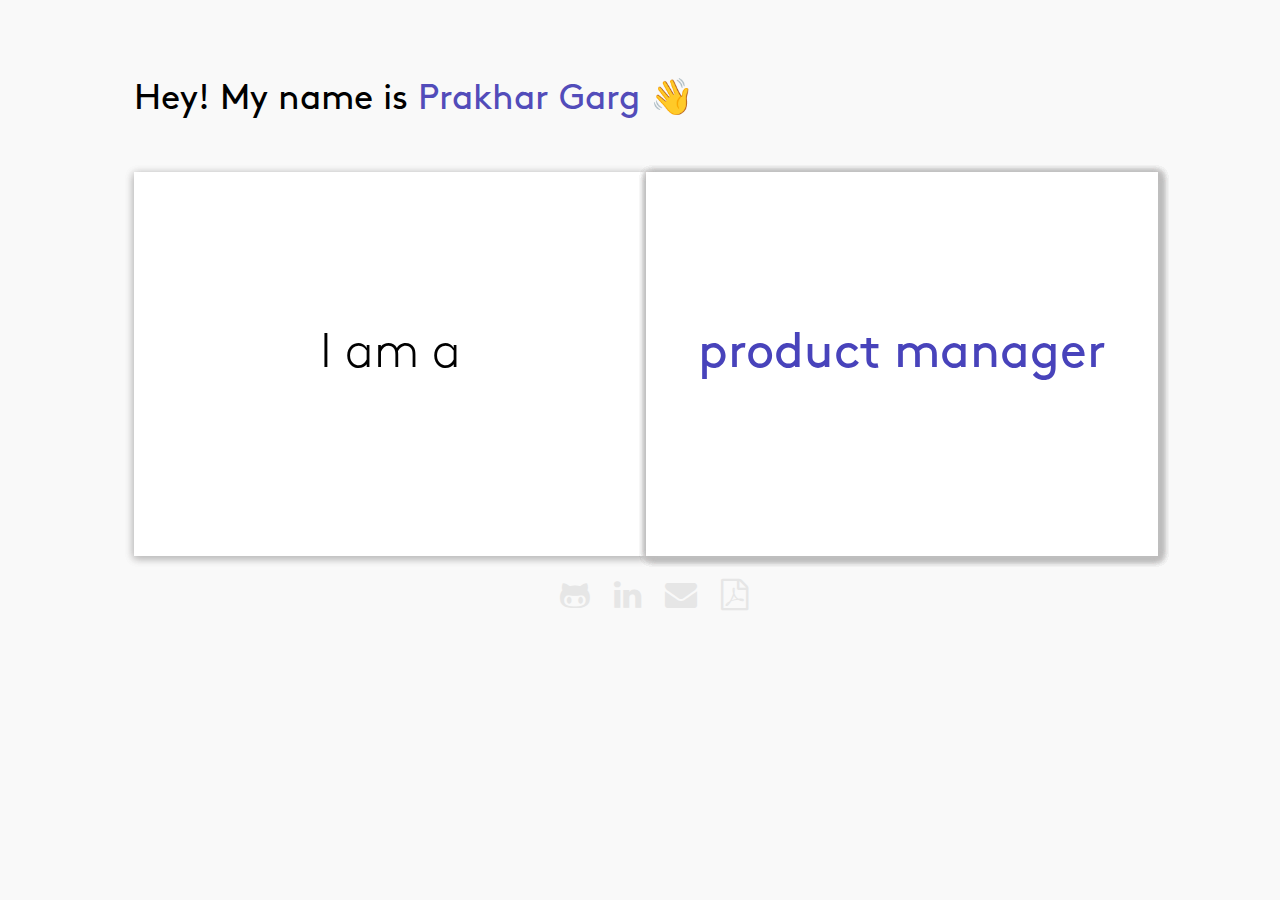
<file: index.html>
<!DOCTYPE html>
<html lang="en">

<head>
    <!-- Global site tag (gtag.js) - Google Analytics -->
    <script async src="https://www.googletagmanager.com/gtag/js?id=UA-129050726-1"></script>
    <script>
        window.dataLayer = window.dataLayer || [];
        function gtag() { dataLayer.push(arguments); }
        gtag('js', new Date());
        gtag('config', 'UA-129050726-1');
    </script>
    <meta charset="UTF-8">
    <meta http-equiv="X-UA-Compatible" content="IE=edge">
    <meta name="viewport" content="width=device-width, initial-scale=1">
    <meta name="description" content="Hello! My name is Prakhar">
    <meta name="keywords" content="Prakhar, Garg, Developer, Data Engineer, Seattle">
    <meta name="author" content="Prakhar Garg">
    <title>Prakhar Garg</title>
    <link rel="icon" href="https://cdn3.iconfinder.com/data/icons/social-media-2-3/256/Emoticon-512.png" />

    <link rel="stylesheet" type="text/css" href="mystyle.css">
    <link rel="stylesheet" href="https://maxcdn.bootstrapcdn.com/font-awesome/4.4.0/css/font-awesome.min.css">
    <script src="https://code.jquery.com/jquery-3.3.1.min.js"></script>
    <script src="assets/js/myScript.js"></script>
</head>

<body scroll="no">
    <div class='page'>
        <div class='Title'>
            Hey! My name is <div class="name">Prakhar Garg </div>👋
        </div>
        <div class="Notecard hide">
            <div class="Text">
                I want to be
            </div>
        </div>
        <div class="Notecard">
            <div class="Text">
                I am a
            </div>
        </div>
        <div class="Notecard2">
            <div class="Text2">
                a better person
            </div>
        </div>
        <div class="Notecard2">
            <div class="Text2">
                a better cook
            </div>
        </div>
        <div class="Notecard2">
            <div class="Text2">
                a better rock climber
            </div>
        </div>
        <div class="Notecard2">
            <div class="Text2 long">
                better at supporting others and promoting growth
            </div>
        </div>
        <div class="Notecard2">
            <div class="Text2 long">
                better at solving complex problems through data driven solutions
            </div>
        </div>
        <div class="Notecard2">
            <div class="Text2">
                environmentalist
            </div>
        </div>
        <div class="Notecard2">
            <div class="Text2">
                prototyper
            </div>
        </div>
        <div class="Notecard2">
            <div class="Text2">
                product manager
            </div>
        </div>
        <ul>
            <li><a href="https://github.com/PrakharGarg" target="_blank"><i class="fa fa-2x fa-github-alt"></i></a></li>
            <li><a href="https://www.linkedin.com/in/prakhar-garg-62ab028a" target="_blank"><i
                        class="fa fa-2x fa-linkedin"></i></a></li>
            <li><a href="mailto:prakharg105@gmail.com" target="_blank"><i class="fa fa-2x fa-envelope"></i></a></li>
            <li><a href="resume.pdf" target="_blank"><i class="fa fa-2x fa-file-pdf-o"></i></a></li>
            <!-- <li><a href="checklist.html" target="_blank"><i class="fa fa-2x fa-check"></i></a></li> -->
        </ul>
    </div>
</body>

</html>
</file>
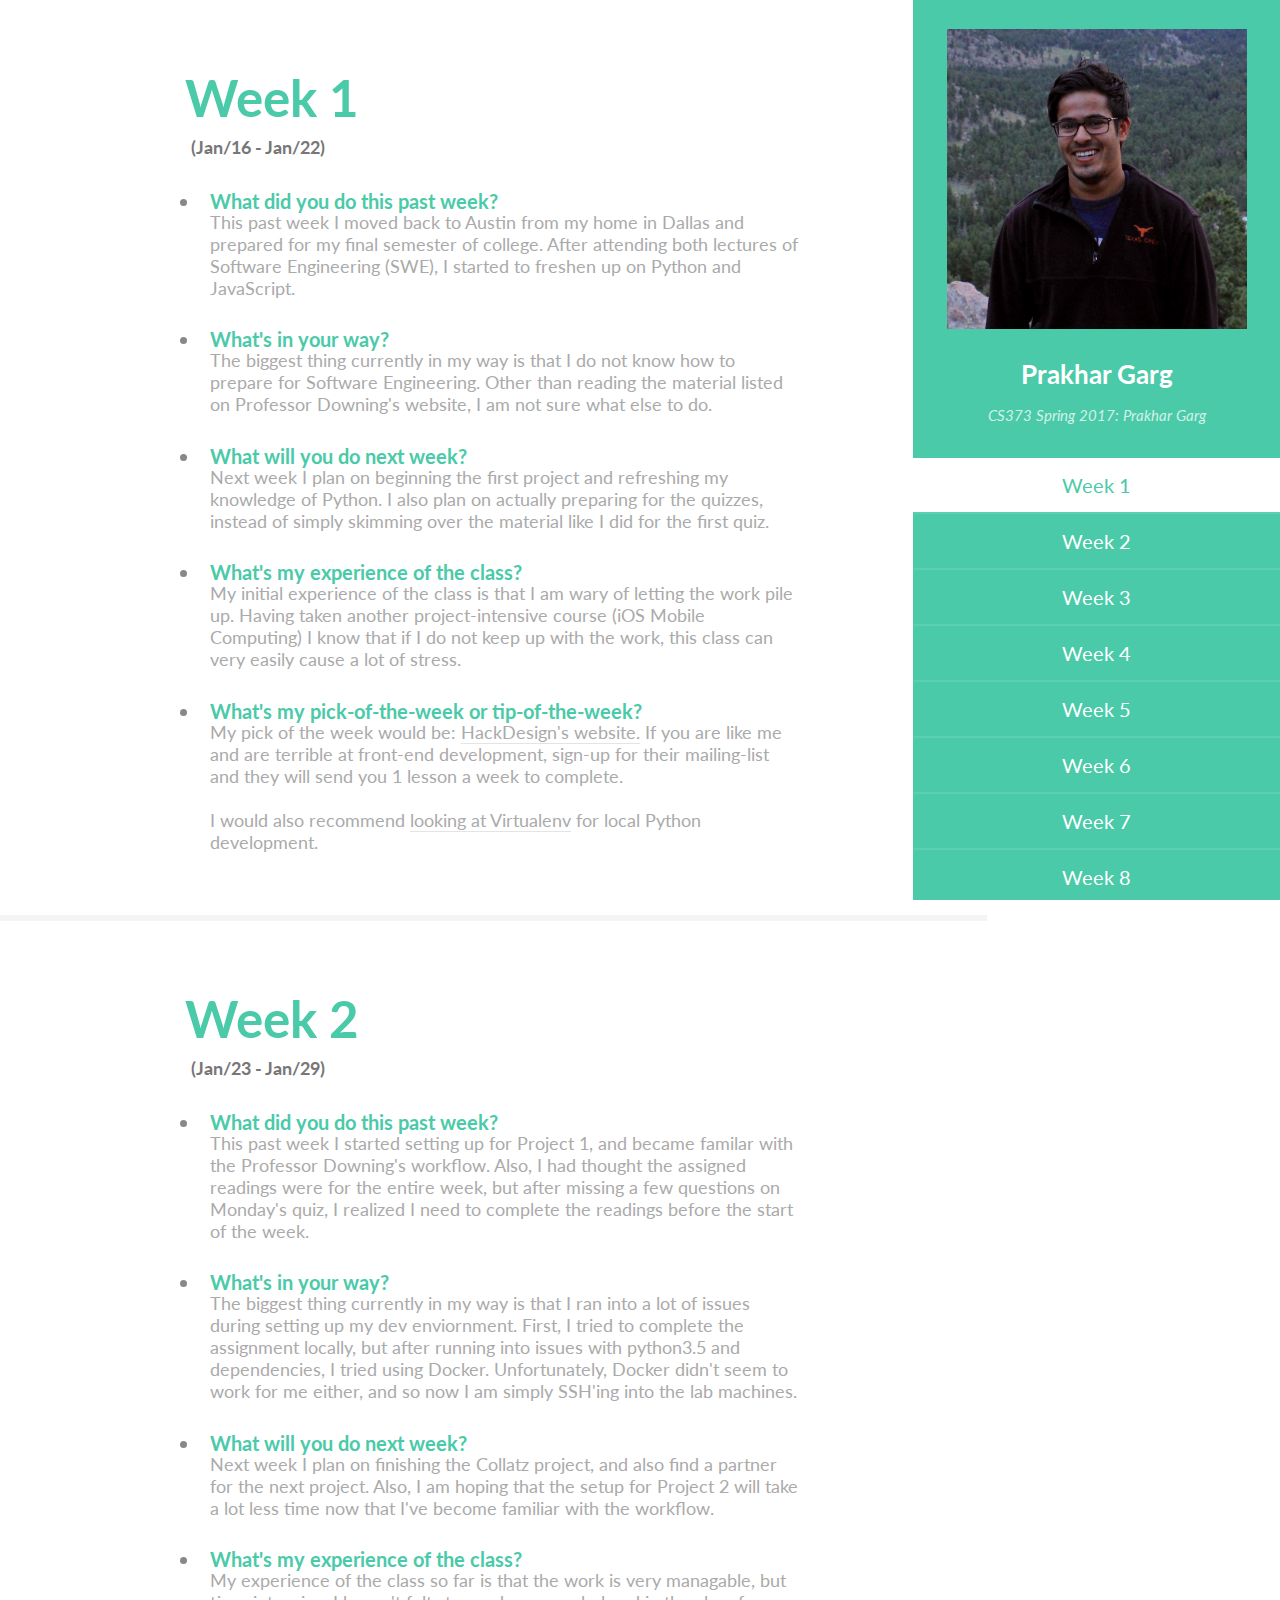
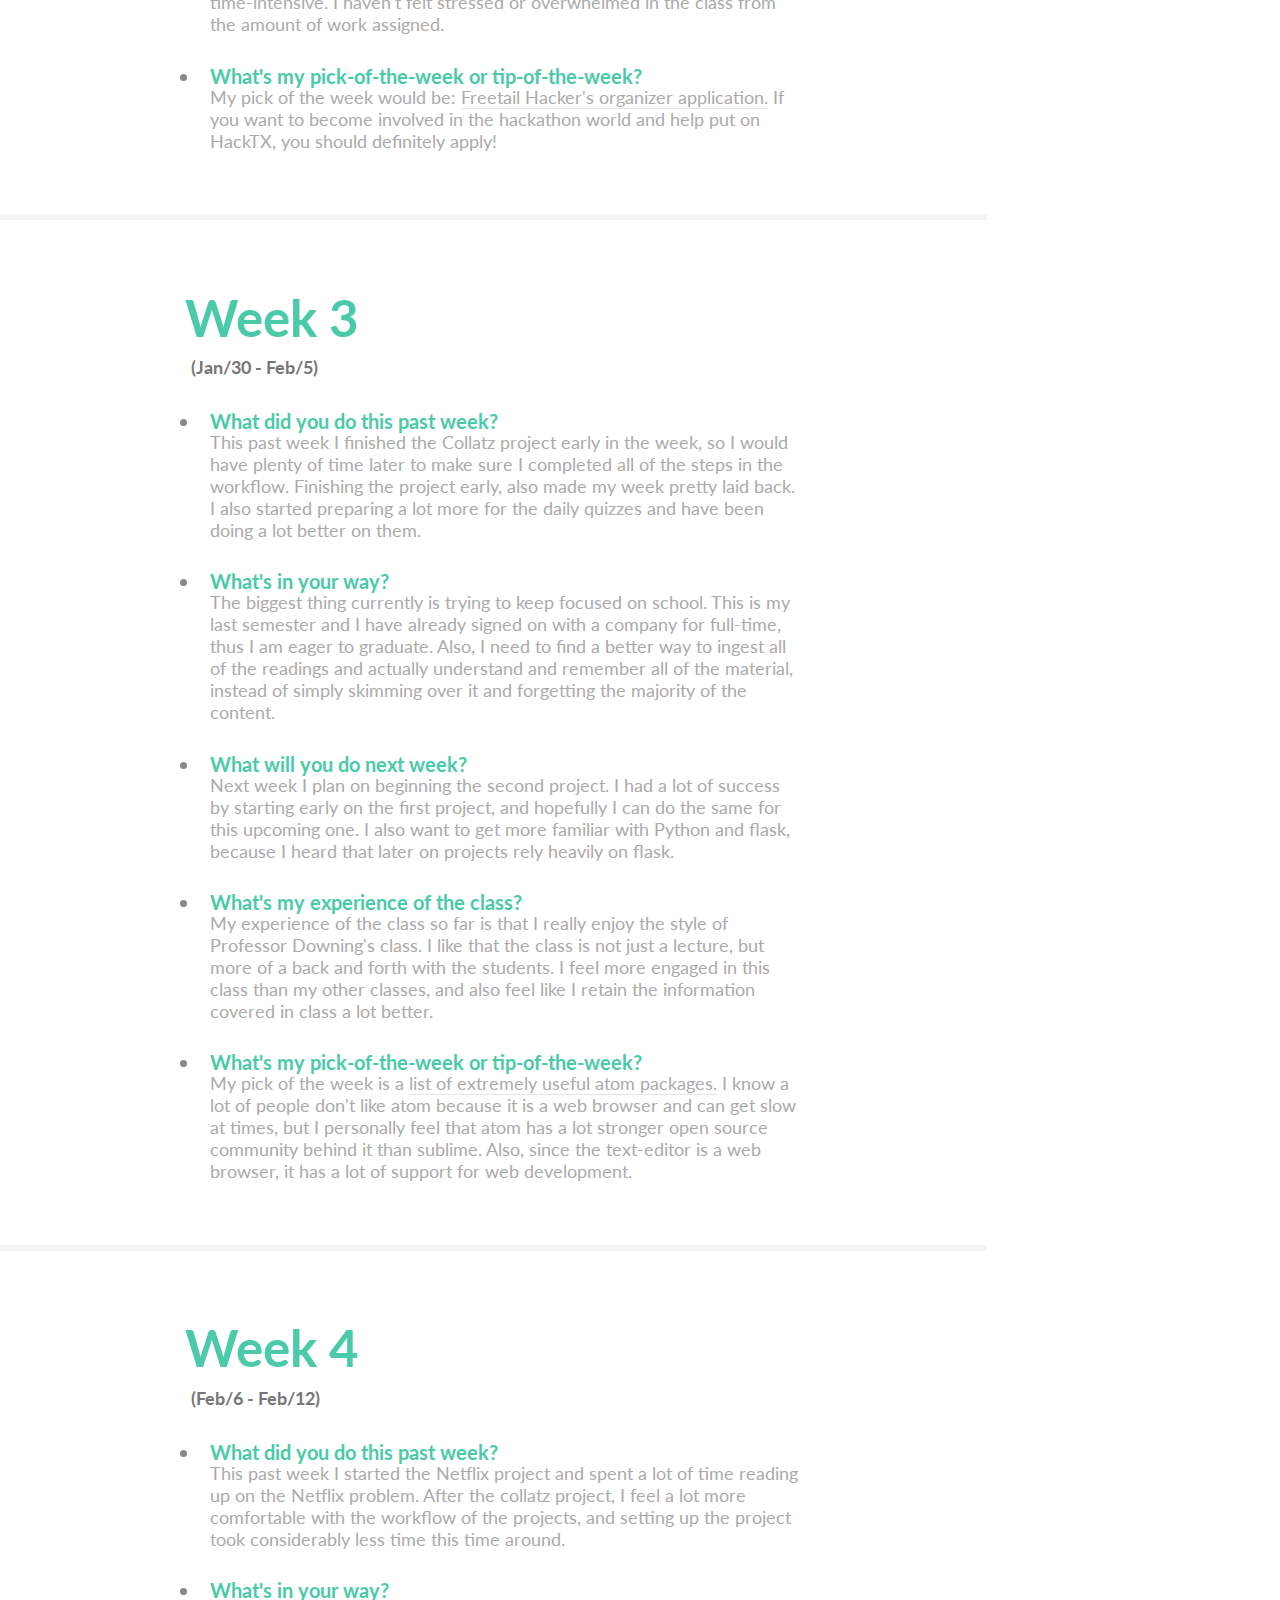
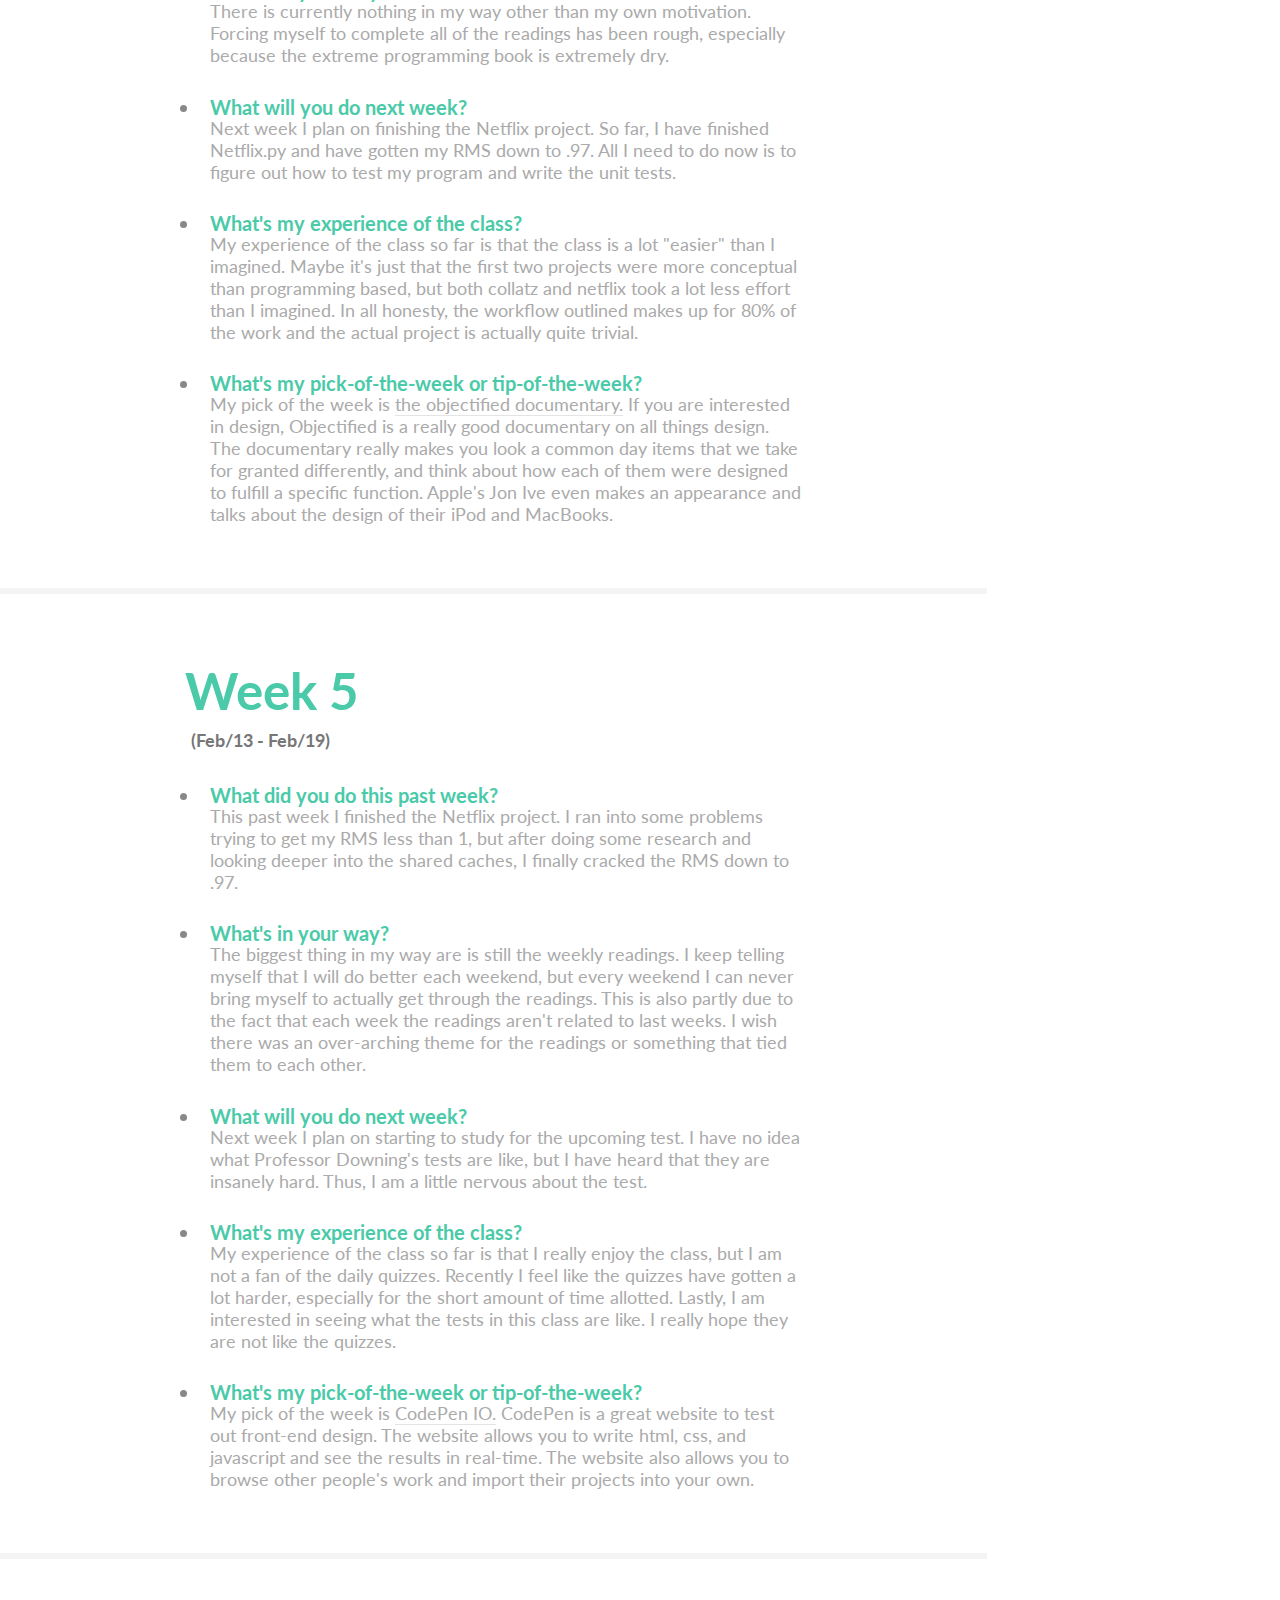
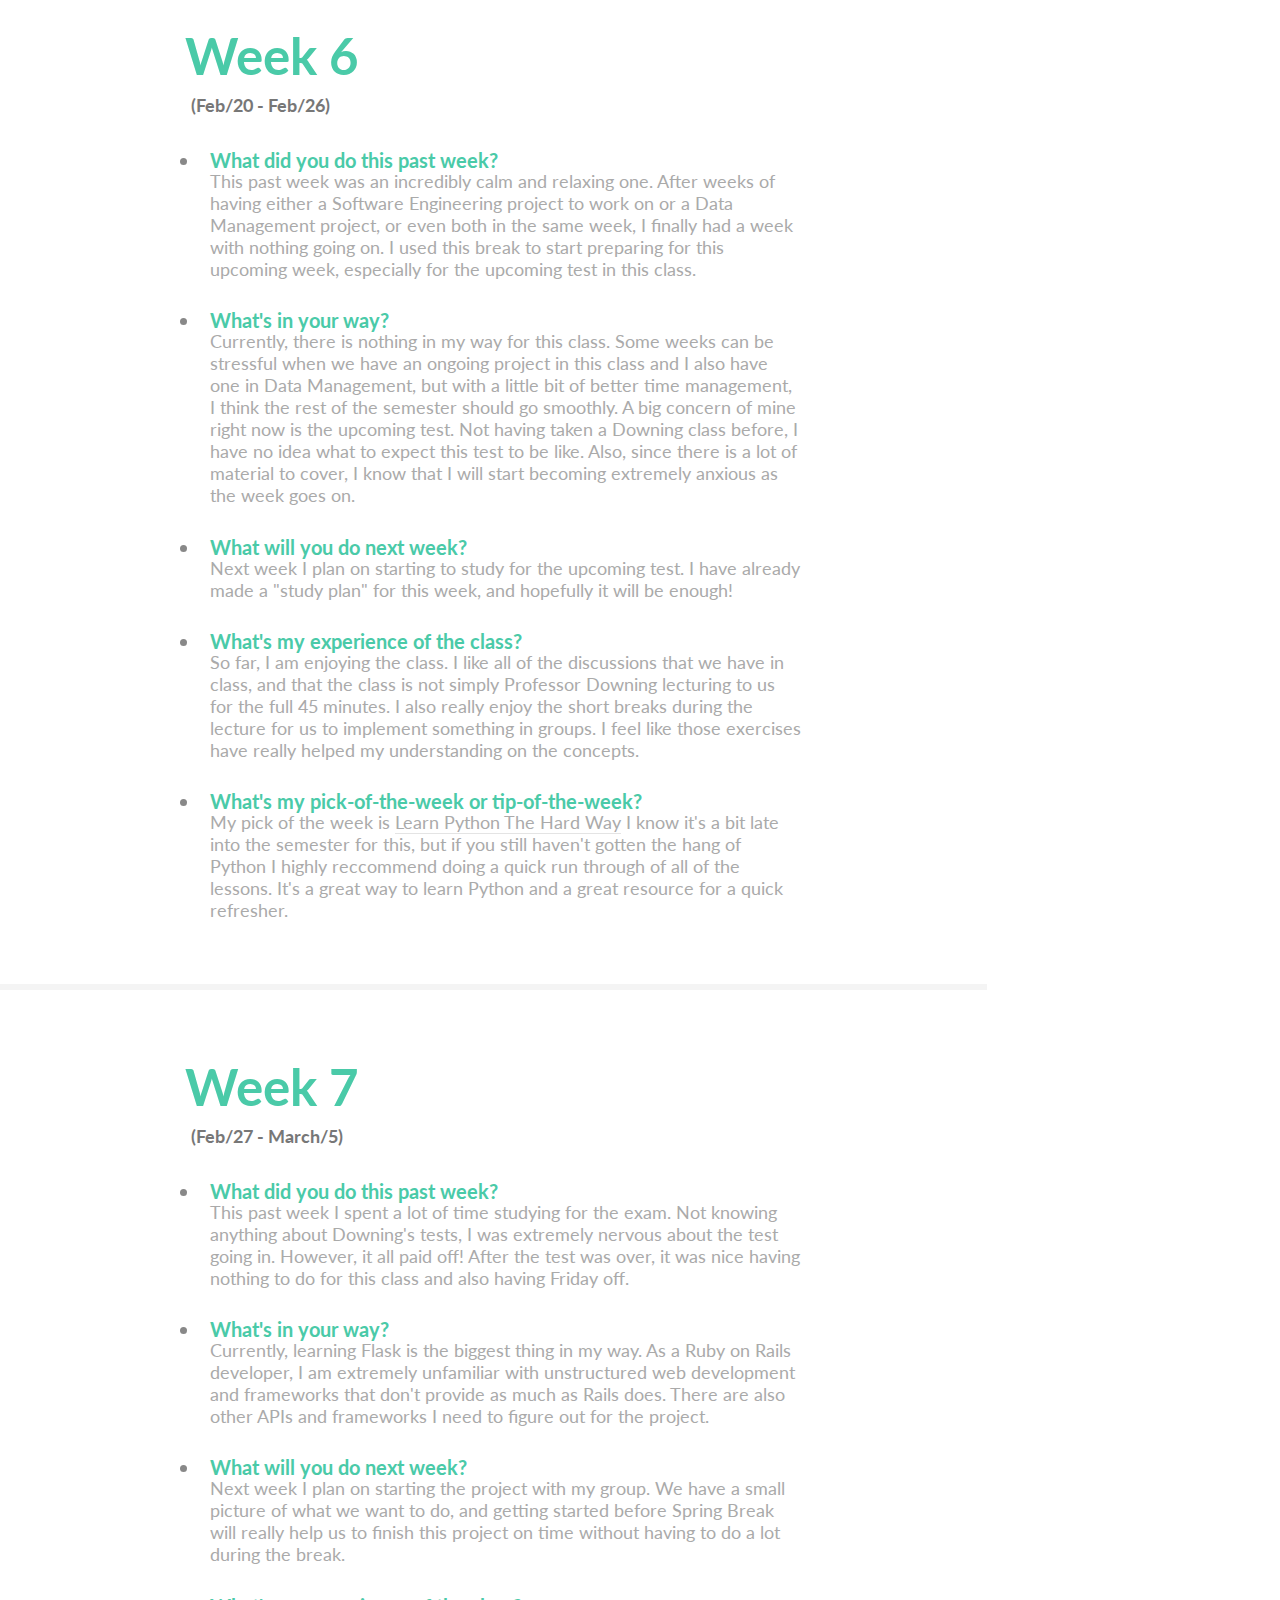
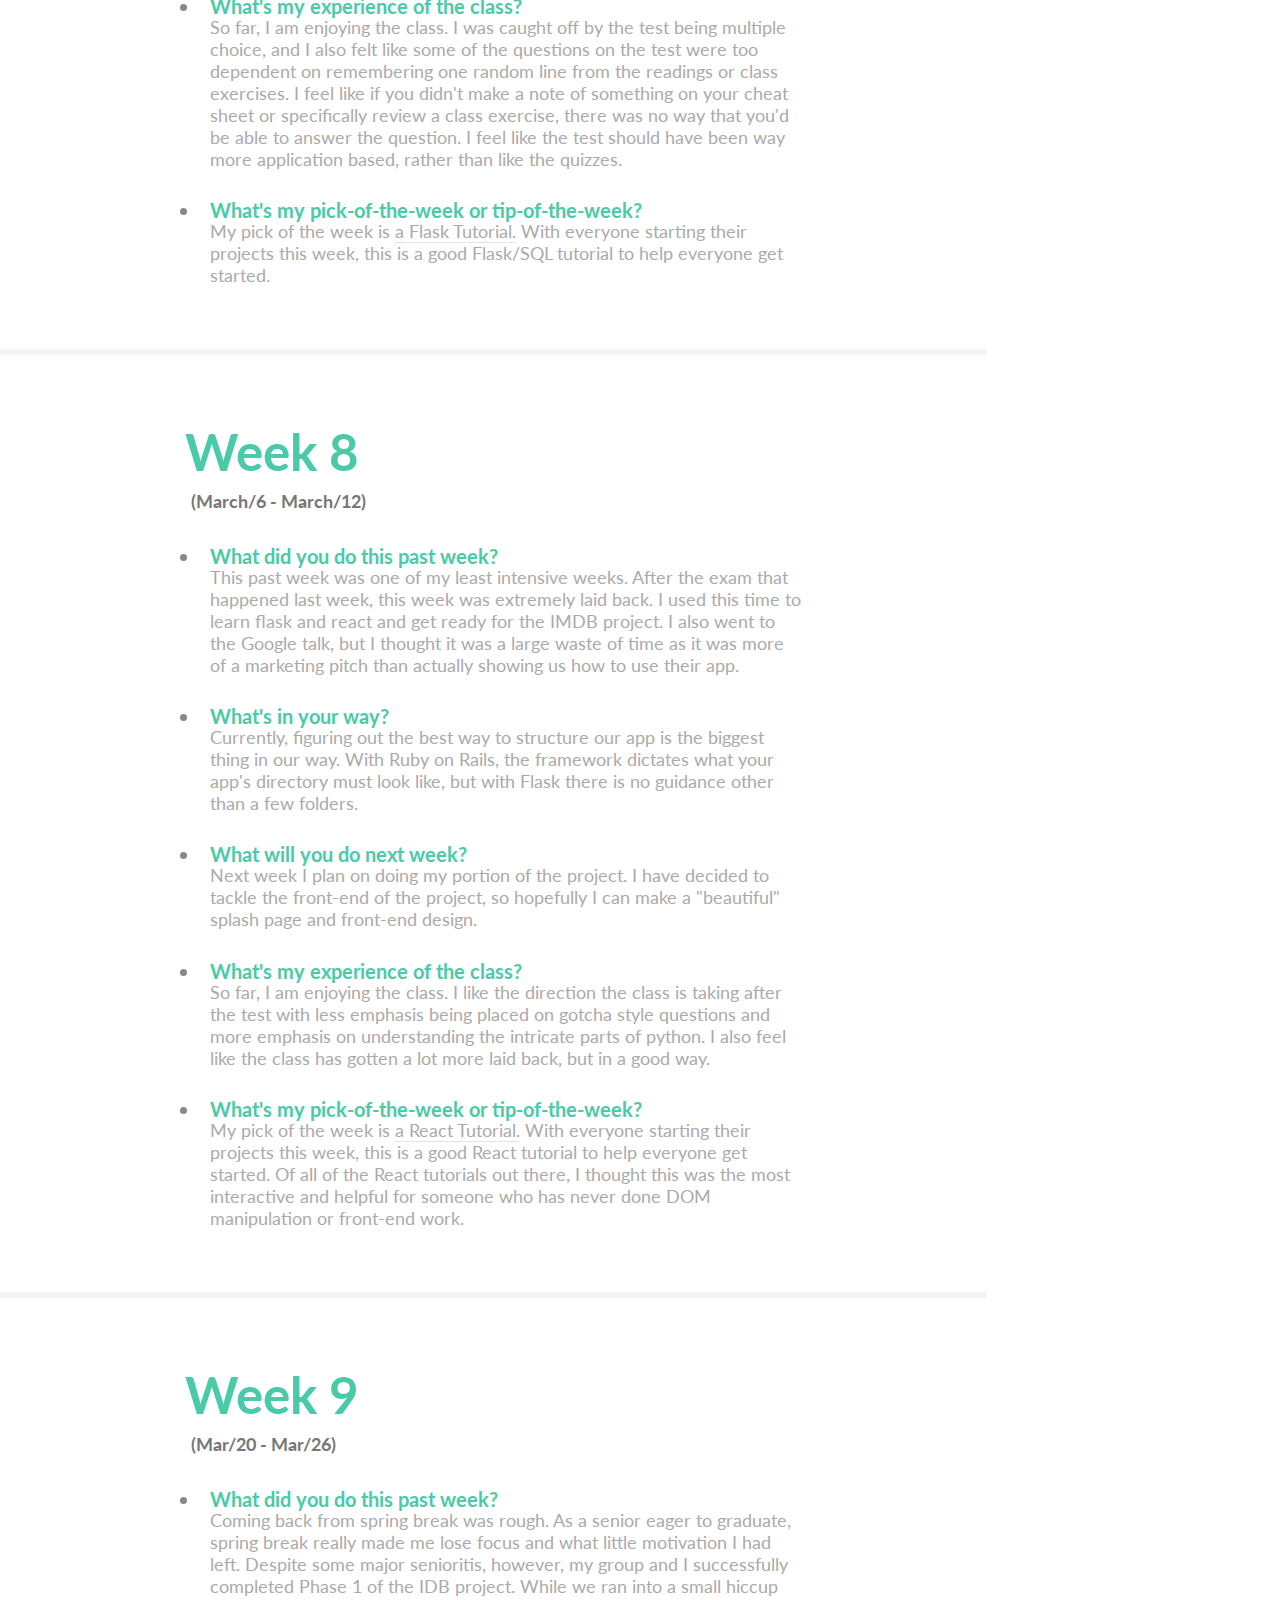
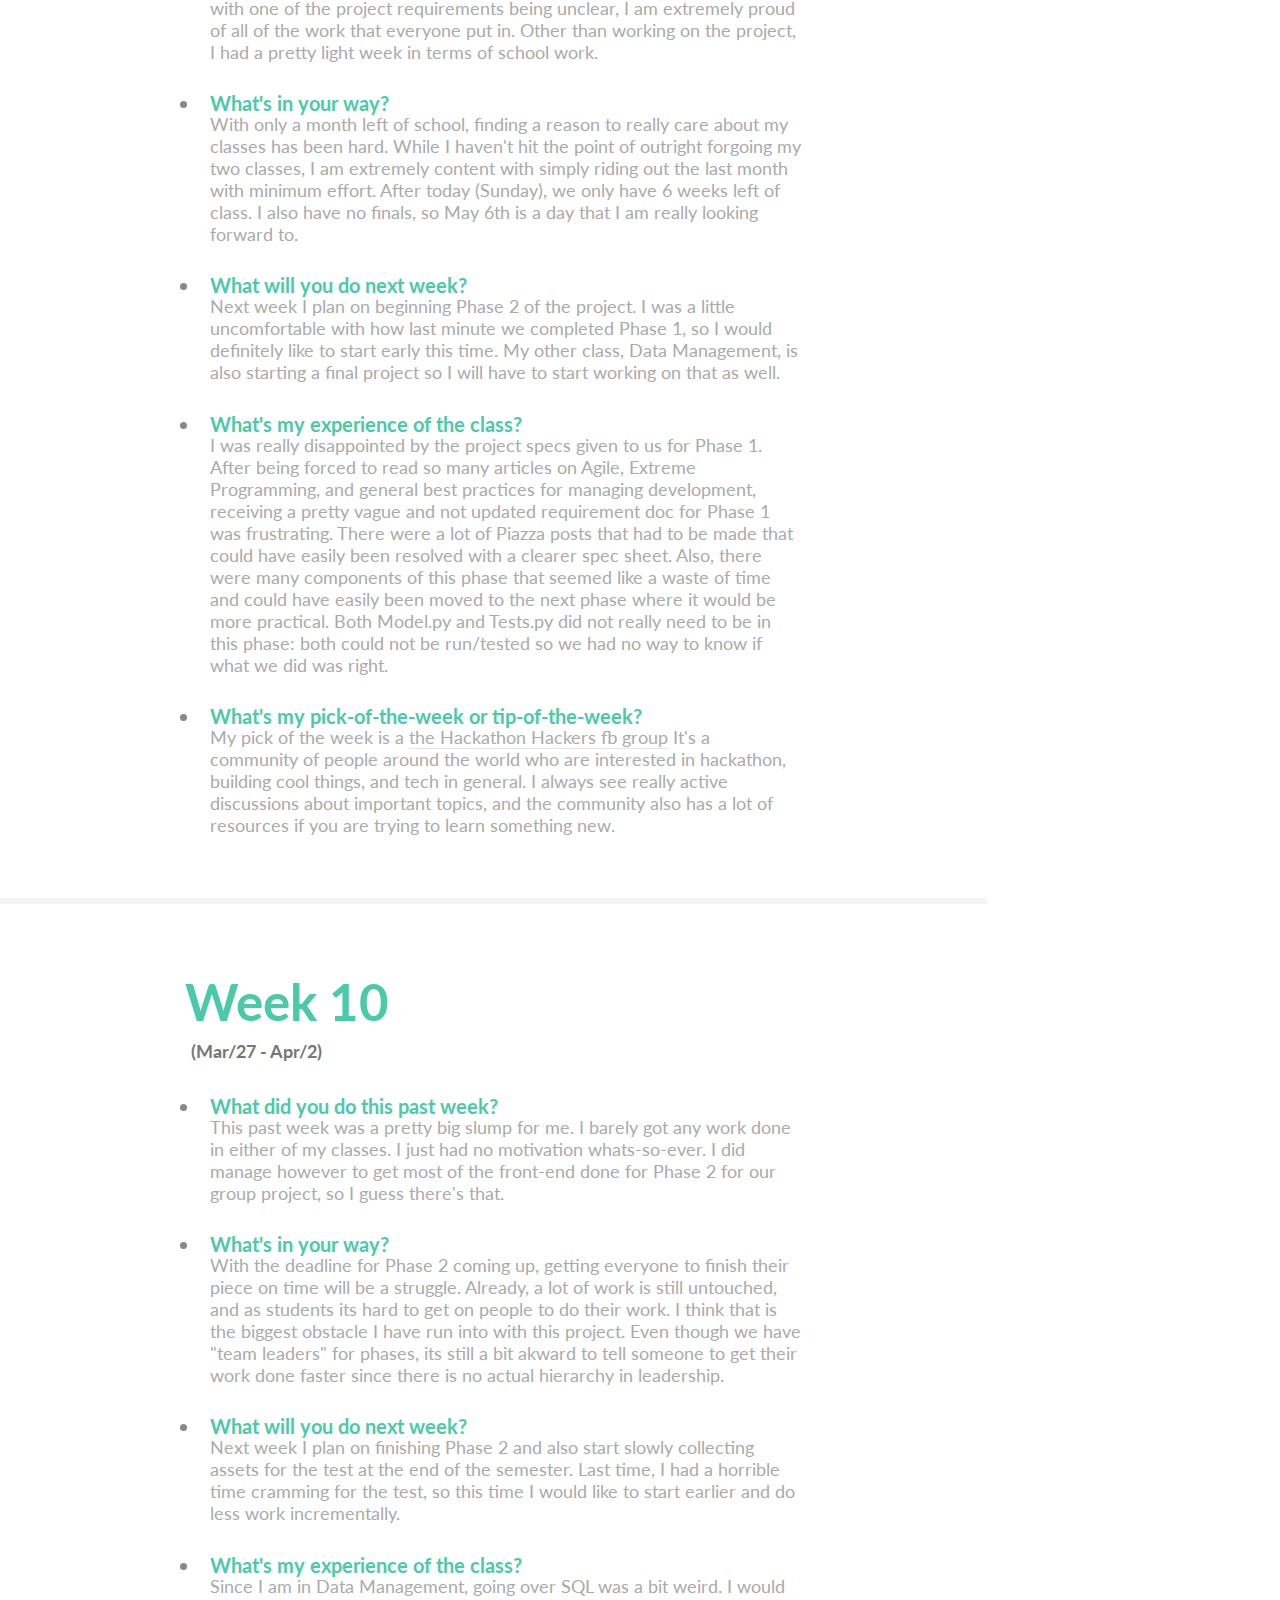
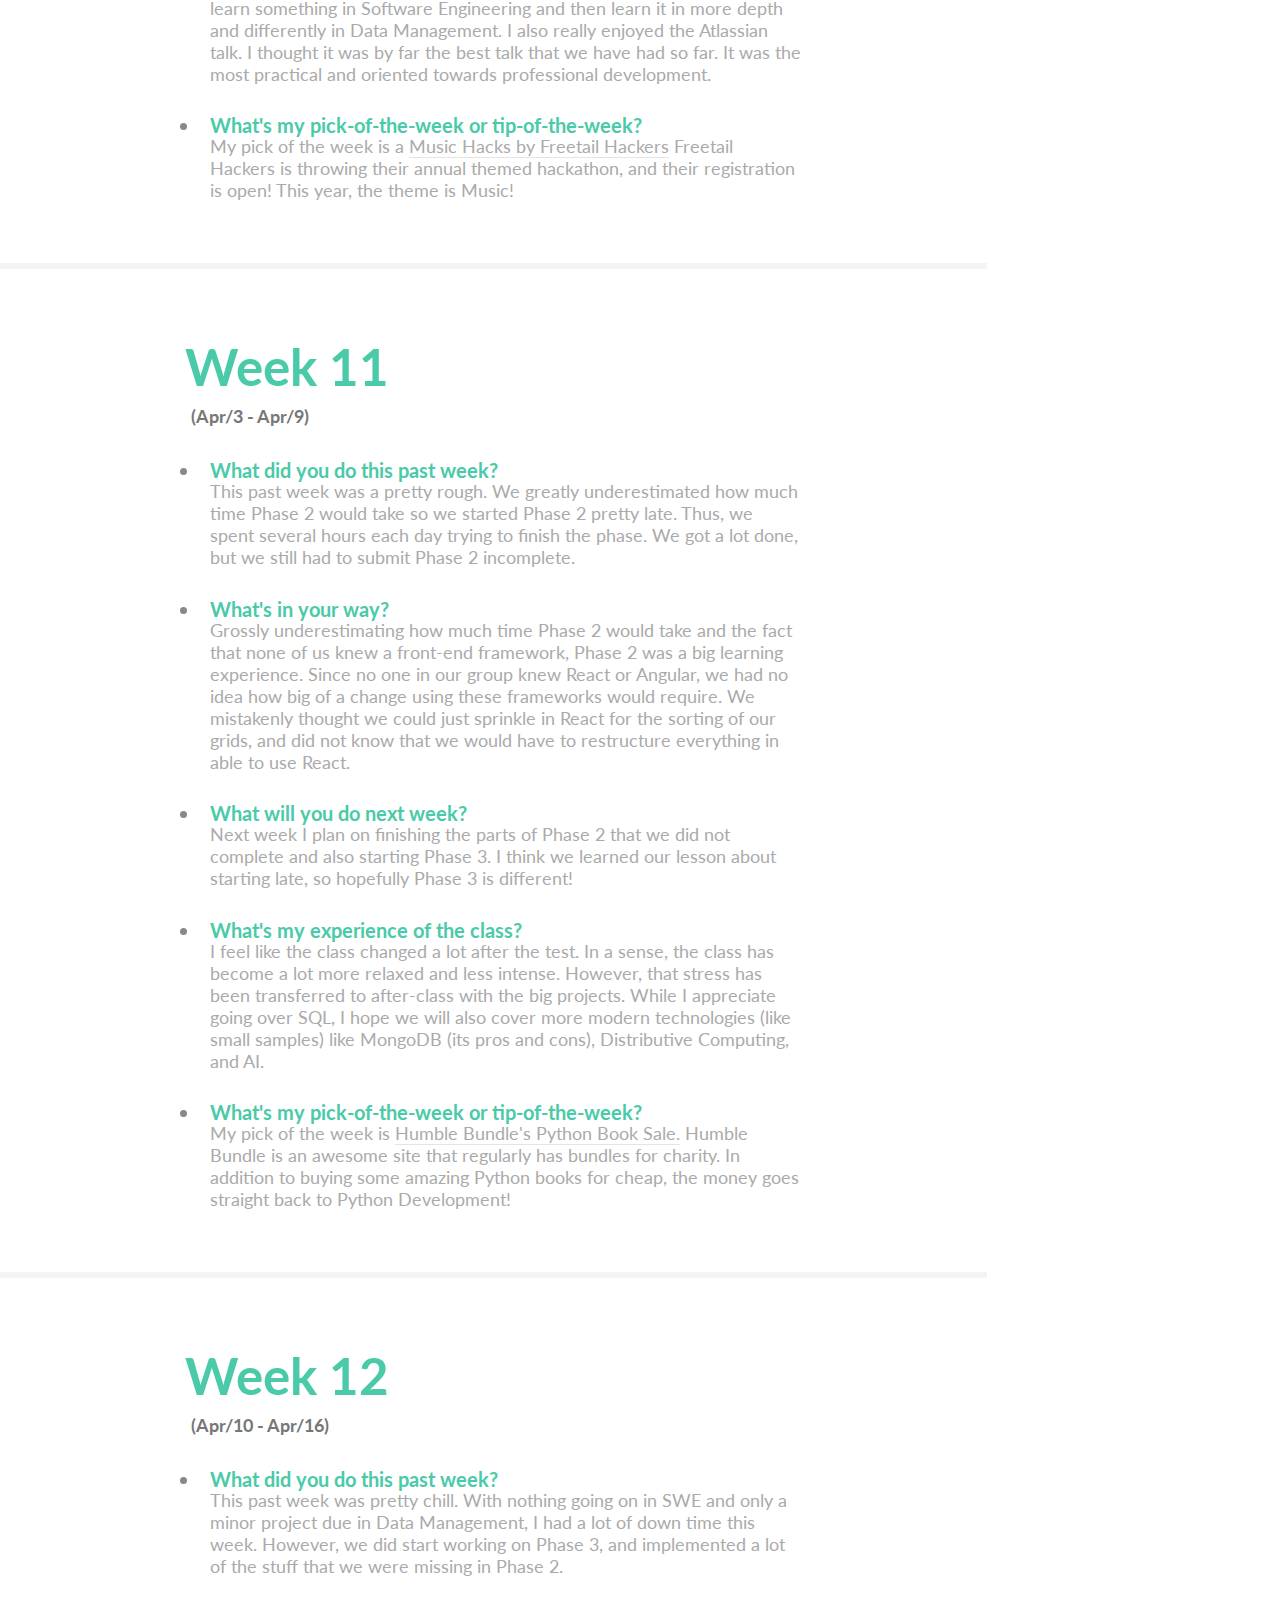
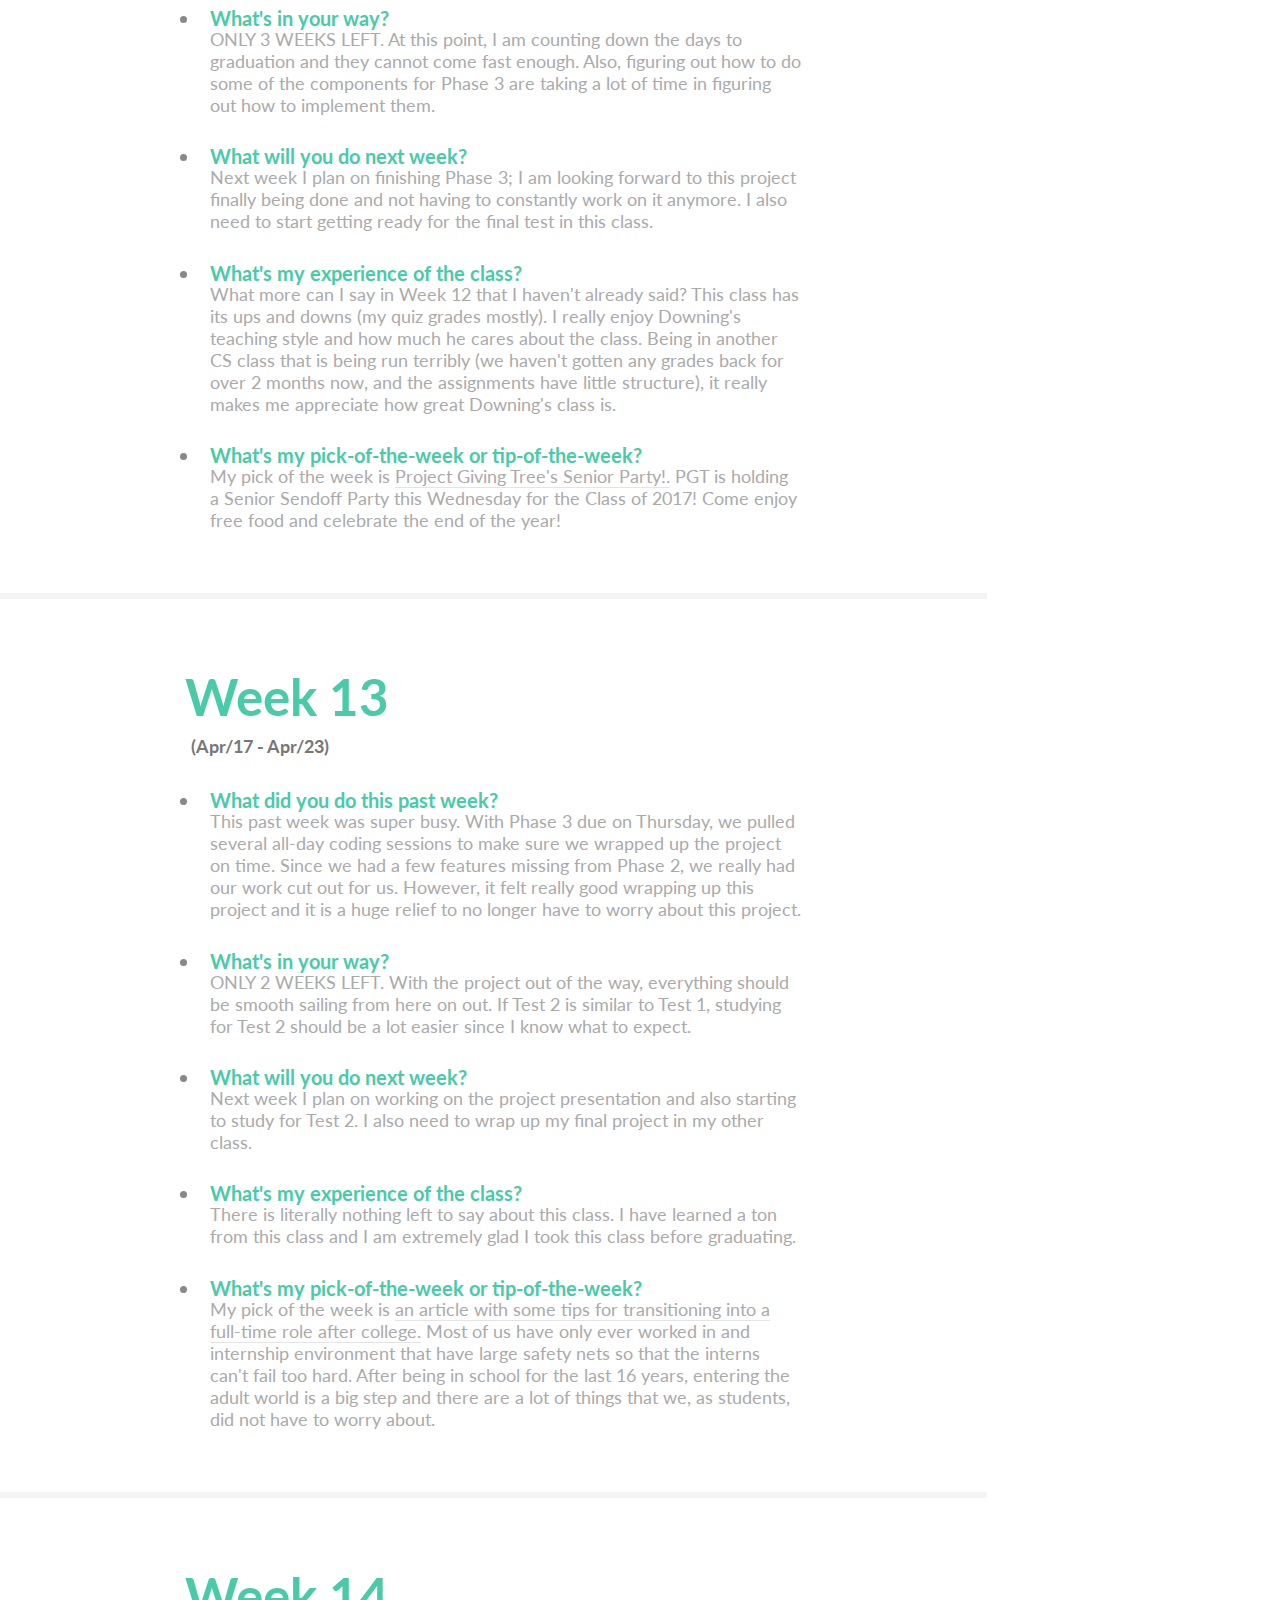
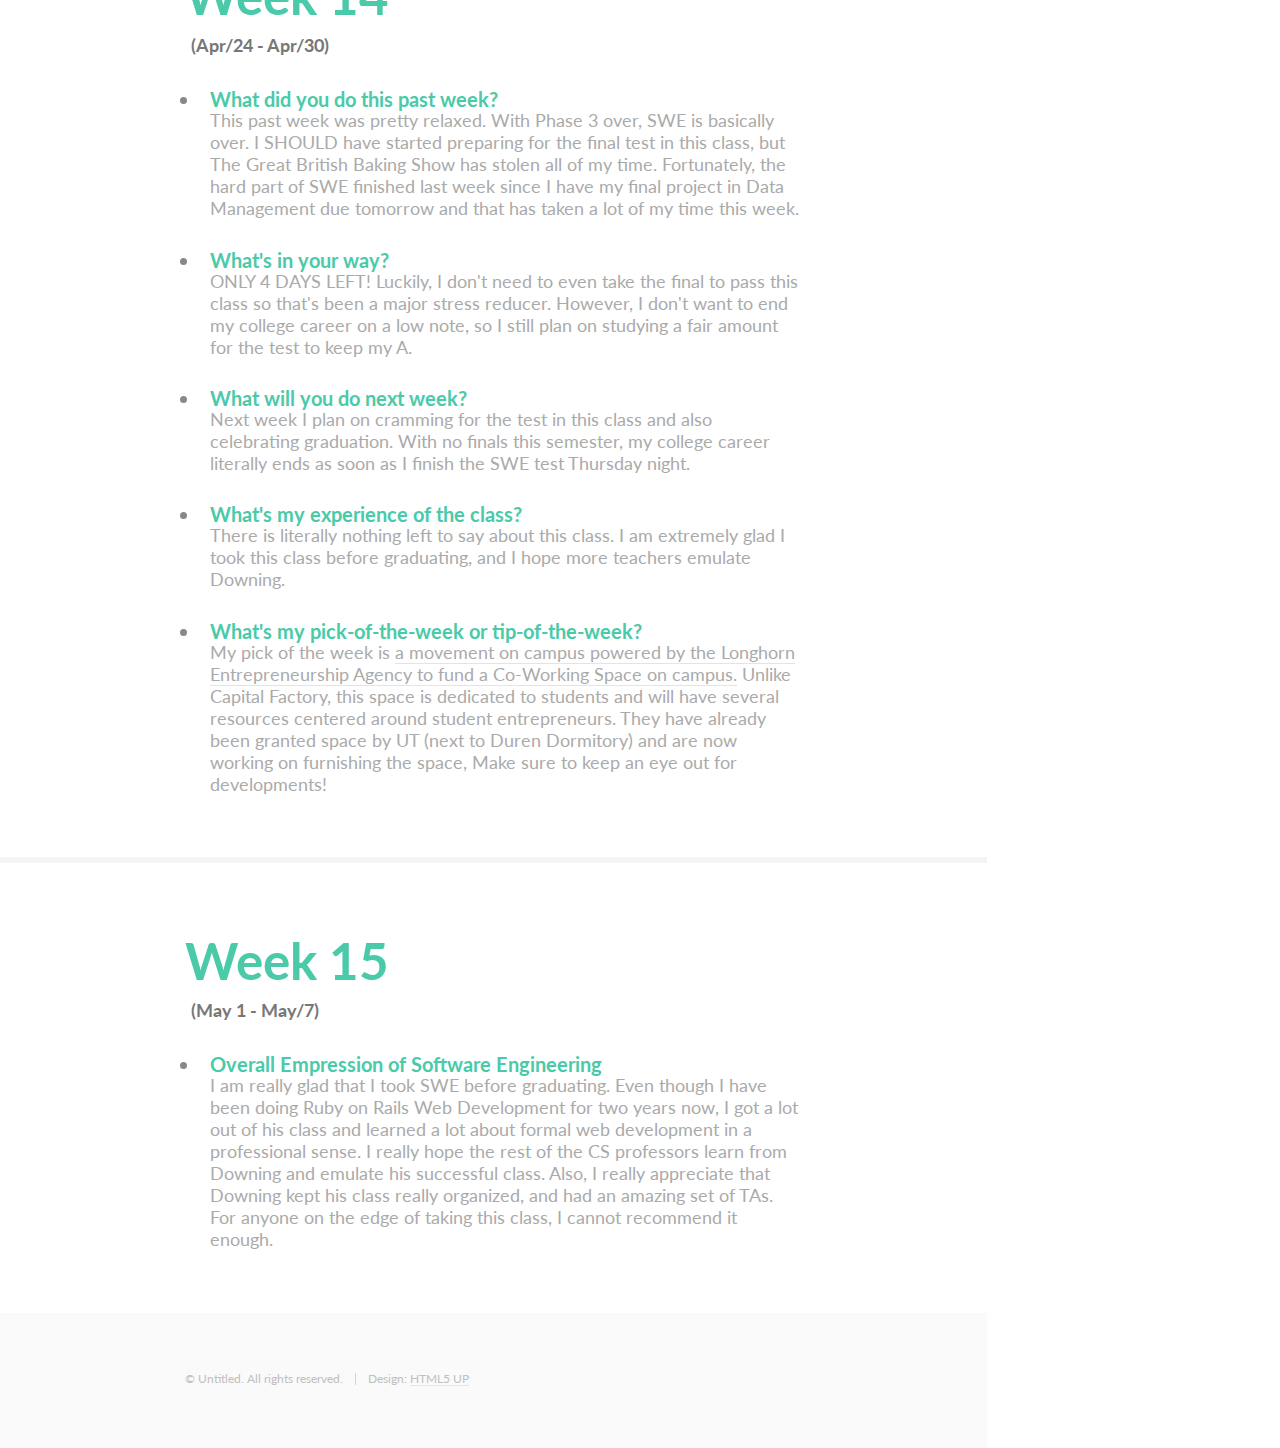
<file: blog.html>
<!DOCTYPE HTML>
<!--
	Read Only by HTML5 UP
	html5up.net | @ajlkn
	Free for personal and commercial use under the CCA 3.0 license (html5up.net/license)
-->
<html>
	<head>
		<title>CS373 Spring 2017: Prakhar Garg</title>
		<meta charset="utf-8" />
		<meta name="viewport" content="width=device-width, initial-scale=1" />
		<!--[if lte IE 8]><script src="assets/js/ie/html5shiv.js"></script><![endif]-->
		<link rel="stylesheet" href="assets/css/main.css" />
		<!--[if lte IE 8]><link rel="stylesheet" href="assets/css/ie8.css" /><![endif]-->
	</head>
	<body>

		<!-- Header -->
			<section id="header">
				<header>
					<span class="image avatar"><img src="images/me.jpg" alt="" /></span>
					<h1 id="logo"><a href="#">Prakhar Garg</a></h1>
					<p>CS373 Spring 2017: Prakhar Garg</p>
				</header>
				<nav id="nav">
					<ul>
						<li><a href="#one" class="active">Week 1</a></li>
						<li><a href="#two">Week 2</a></li>
						<li><a href="#three">Week 3</a></li>
						<li><a href="#four">Week 4</a></li>
						<li><a href="#five">Week 5</a></li>
						<li><a href="#six">Week 6</a></li>
						<li><a href="#seven">Week 7</a></li>
						<li><a href="#eight">Week 8</a></li>
						<li><a href="#nine">Week 9</a></li>
						<li><a href="#ten">Week 10</a></li>
						<li><a href="#eleven">Week 11</a></li>
						<li><a href="#twelve">Week 12</a></li>
						<li><a href="#thirteen">Week 13</a></li>
						<li><a href="#fourteen">Week 14</a></li>
						<li><a href="#fifteen">Week 15</a></li>
					</ul>
				</nav>
			</section>

		<!-- Wrapper -->
			<div id="wrapper">

				<!-- Main -->
					<div id="main">

						<!-- One -->
							<section id="one">
								<div class="container">
									<header class="major">
										<h2>Week 1</h2> <p style = "font-size:18px;margin-top:-5%;margin-left:1%;">(Jan/16 - Jan/22)</p>
										<ul>
											<li>
												<strong>What did you do this past week?</strong>
												<p>
													This past week I moved back to Austin from my home in 
													Dallas and prepared for my final semester of college. 
													After attending both lectures of Software Engineering
													(SWE), I started to freshen up on Python and JavaScript.
												</p>
											</li>
											<li>
												<strong>What's in your way?</strong>
												<p>
													The biggest thing currently in my way is that I do not
													know how to prepare for Software Engineering. Other
													than reading the material listed on Professor Downing's
													website, I am not sure what else to do. 
												</p>
											</li>
											<li>
												<strong>What will you do next week?</strong>
												<p>
													Next week I plan on beginning the first project and 
													refreshing my knowledge of Python. I also plan on
													actually preparing for the quizzes, instead of simply skimming
													over the material like I did for the first quiz. 
												</p>
											</li>
											<li>
												<strong>What's my experience of the class?</strong>
												<p>
													My initial experience of the class is that I am wary 
													of letting the work pile up. Having taken another
													project-intensive course (iOS Mobile Computing) I know
													that if I do not keep up with the work, this class can
													very easily cause a lot of stress. 
												</p>
											</li>
											<li>
												<strong>What's my pick-of-the-week or tip-of-the-week?</strong>
												<p>
													My pick of the week would be: <a href="https://hackdesign.org/lessons">HackDesign's website.</a>
													If you are like me and are terrible at front-end development,
													sign-up for their mailing-list and they will send you
													1 lesson a week to complete. <br /><br />
													I would also recommend <a href="http://docs.python-guide.org/en/latest/dev/virtualenvs/">looking at Virtualenv</a> 
													for local Python development.
												</p>
											</li>
										</ul>
									</header>
								</div>
							</section>

						<!-- Two -->
							<section id="two">
								<div class="container">
									<header class="major">
										<h2>Week 2</h2> <p style = "font-size:18px;margin-top:-5%;margin-left:1%;">(Jan/23 - Jan/29)</p>
										<ul>
											<li>
												<strong>What did you do this past week?</strong>
												<p>
													This past week I started setting up for Project 1, and 
													became familar with the Professor Downing's workflow.
												  Also, I had thought the assigned readings
													were for the entire week, but after missing a few questions
													on Monday's quiz, I realized I need to complete the readings
													before the start of the week. 
												</p>
											</li>
											<li>
												<strong>What's in your way?</strong>
												<p>
													The biggest thing currently in my way is that I ran into
													a lot of issues during setting up my dev enviornment. 
													First, I tried to complete the assignment locally, but after 
													running into issues with python3.5 and dependencies, I tried
													using Docker. Unfortunately, Docker didn't seem to work for 
													me either, and so now I am simply SSH'ing into the 
													lab machines. 
												</p>
											</li>
											<li>
												<strong>What will you do next week?</strong>
												<p>
													Next week I plan on finishing the Collatz project, and
													also find a partner for the next project. Also, I am hoping
													that the setup for Project 2 will take a lot less time
													now that I've become familiar with the workflow.
												</p>
											</li>
											<li>
												<strong>What's my experience of the class?</strong>
												<p>
													My experience of the class so far is that the work is
													very managable, but time-intensive. I haven't felt 
													stressed or overwhelmed in the class from the amount
													of work assigned.
												</p>
											</li>
											<li>
												<strong>What's my pick-of-the-week or tip-of-the-week?</strong>
												<p>
													My pick of the week would be: <a href="https://goo.gl/forms/sMwqbv3NxjK0VtpG2">Freetail Hacker's organizer application.</a>
													If you want to become involved in the hackathon world and help put on HackTX, you should definitely apply! 
												</p>
											</li>
										</ul>
									</header>
									</ul>
								</div>
							</section>
							
							
							<section id="three">
								<div class="container">
									<header class="major">
										<h2>Week 3</h2> <p style = "font-size:18px;margin-top:-5%;margin-left:1%;">(Jan/30 - Feb/5)</p>
										<ul>
											<li>
												<strong>What did you do this past week?</strong>
												<p>
													This past week I finished the Collatz project early in the week, so
													I would have plenty of time later to make sure I completed all of the steps
													in the workflow. Finishing the project early, also made my week pretty laid back. I also 
													started preparing a lot more for the daily quizzes and have been doing a lot better on them.
												</p>
											</li>
											<li>
												<strong>What's in your way?</strong>
												<p>
													The biggest thing currently is trying to keep focused on school. 
													This is my last semester and I have already signed on with a company 
													for full-time, thus I am eager to graduate. Also, I need to find a better
													way to ingest all of the readings and actually understand and remember all of the
													material, instead of simply skimming over it and forgetting the majority of the 
													content. 
												</p>
											</li>
											<li>
												<strong>What will you do next week?</strong>
												<p>
													Next week I plan on beginning the second project. I had a lot of 
													success by starting early on the first project, and hopefully I can 
													do the same for this upcoming one. I also want to get more familiar 
													with Python and flask, because I heard that later on projects rely heavily
													on flask.
												</p>
											</li>
											<li>
												<strong>What's my experience of the class?</strong>
												<p>
													My experience of the class so far is that I really enjoy
													the style of Professor Downing's class. I like that the class
													is not just a lecture, but more of a back and forth with the students. 
													I feel more engaged in this class than my other classes, and also feel like 
													I retain the information covered in class a lot better.
												</p>
											</li>
											<li>
												<strong>What's my pick-of-the-week or tip-of-the-week?</strong>
												<p>
													My pick of the week is a <a href="http://www.hongkiat.com/blog/useful-atom-packages/">list of extremely useful atom packages.</a>
													I know a lot of people don't like atom because it is a web browser and can get slow at times, but I personally feel that atom
													has a lot stronger open source community behind it than sublime. Also, since the text-editor is a web browser, it has a lot 
													of support for web development.
												</p>
											</li>
										</ul>
									</header>
								</div>
							</section>
							
							<section id="four">
								<div class="container">
									<header class="major">
										<h2>Week 4</h2> <p style = "font-size:18px;margin-top:-5%;margin-left:1%;">(Feb/6 - Feb/12)</p>
										<ul>
											<li>
												<strong>What did you do this past week?</strong>
												<p>
													This past week I started the Netflix project and spent a lot of time
													reading up on the Netflix problem. After the collatz project, I feel
													a lot more comfortable with the workflow of the projects, and setting up
													the project took considerably less time this time around.
												</p>
											</li>
											<li>
												<strong>What's in your way?</strong>
												<p>
													There is currently nothing in my way other than my own 
													motivation. Forcing myself to complete all of the readings 
													has been rough, especially because the extreme programming book
													is extremely dry. 
												</p>
											</li>
											<li>
												<strong>What will you do next week?</strong>
												<p>
												Next week I plan on finishing the Netflix project. 
												So far, I have finished Netflix.py and have gotten my 
												RMS down to .97. All I need to do now is to figure 
												out how to test my program and write the unit tests. 
												</p>
											</li>
											<li>
												<strong>What's my experience of the class?</strong>
												<p>
													My experience of the class so far is that the class is a lot
													"easier" than I imagined. Maybe it's just that the first two projects
													were more conceptual than programming based, but both collatz and netflix
													took a lot less effort than I imagined. In all honesty, the workflow
													outlined makes up for 80% of the work and the actual project is 
													actually quite trivial.
												</p>
											</li>
											<li>
												<strong>What's my pick-of-the-week or tip-of-the-week?</strong>
												<p>
													My pick of the week is <a href="http://documentaryheaven.com/objectified/">the objectified documentary.</a>
													If you are interested in design, Objectified is a really good documentary on all things design. The documentary 
													really makes you look a common day items that we take for granted differently, and think about how each of them
													were designed to fulfill a specific function. Apple's Jon Ive even makes an appearance and talks about the design
													of their iPod and MacBooks. 
												</p>
											</li>
										</ul>
									</header>
								</div>
							</section>
							
							<section id="five">
								<div class="container">
									<header class="major">
										<h2>Week 5</h2> <p style = "font-size:18px;margin-top:-5%;margin-left:1%;">(Feb/13 - Feb/19)</p>
										<ul>
											<li>
												<strong>What did you do this past week?</strong>
												<p>
													This past week I finished the Netflix project. I ran into
													some problems trying to get my RMS less than 1, but after
													doing some research and looking deeper into the shared caches, 
													I finally cracked the RMS down to .97.
												</p>
											</li>
											<li>
												<strong>What's in your way?</strong>
												<p>
													The biggest thing in my way are is still the weekly
													readings. I keep telling myself that I will do better
													each weekend, but every weekend I can never bring
													myself to actually get through the readings. This is also
													partly due to the fact that each week the readings aren't
													related to last weeks. I wish there was an over-arching
													theme for the readings or something that tied them
													to each other.
												</p>
											</li>
											<li>
												<strong>What will you do next week?</strong>
												<p>
												Next week I plan on starting to study for the upcoming test.
												I have no idea what Professor Downing's tests are like, but
												I have heard that they are insanely hard. Thus, I am a little
												nervous about the test.
												</p>
											</li>
											<li>
												<strong>What's my experience of the class?</strong>
												<p>
													My experience of the class so far is that I really enjoy the class,
													but I am not a fan of the daily quizzes. Recently I feel like
													the quizzes have gotten a lot harder, especially for the short
													amount of time allotted. Lastly, I am interested in seeing
													what the tests in this class are like. I really hope they
													are not like the quizzes.
												</p>
											</li>
											<li>
												<strong>What's my pick-of-the-week or tip-of-the-week?</strong>
												<p>
													My pick of the week is <a href="http://codepen.io">CodePen IO.</a>
													CodePen is a great website to test out front-end design. The
													website allows you to write html, css, and javascript and see
													the results in real-time. The website also allows you to browse
													other people's work and import their projects into your own.
												</p>
											</li>
										</ul>
									</header>
								</div>
							</section>
							
							<section id="six">
								<div class="container">
									<header class="major">
										<h2>Week 6</h2> <p style = "font-size:18px;margin-top:-5%;margin-left:1%;">(Feb/20 - Feb/26)</p>
										<ul>
											<li>
												<strong>What did you do this past week?</strong>
												<p>
													This past week was an incredibly calm and relaxing one. After weeks
													of having either a Software Engineering project to work on or
													a Data Management project, or even both in the same week,
													I finally had a week with nothing going on. I used this break
													to start preparing for this upcoming week, especially for the
													upcoming test in this class.
												</p>
											</li>
											<li>
												<strong>What's in your way?</strong>
												<p>
												Currently, there is nothing in my way for this class. Some weeks
												can be stressful when we have an ongoing project in this class
												and I also have one in Data Management, but with a little bit
												of better time management, I think the rest of the semester
												should go smoothly. A big concern of mine right now is the upcoming
												test. Not having taken a Downing class before, I have no idea
												what to expect this test to be like. Also, since there is
												a lot of material to cover, I know that I will start becoming
												extremely anxious as the week goes on. 
												</p>
											</li>
											<li>
												<strong>What will you do next week?</strong>
												<p>
												Next week I plan on starting to study for the upcoming test.
												I have already made a "study plan" for this week, and hopefully
												it will be enough!
												</p>
											</li>
											<li>
												<strong>What's my experience of the class?</strong>
												<p>
													So far, I am enjoying the class. I like all of the discussions that we have
													in class, and that the class is not simply Professor Downing
													lecturing to us for the full 45 minutes. I also really
													enjoy the short breaks during the lecture for us to implement 
													something in groups. I feel like those exercises have really
													helped my understanding on the concepts.
												</p>
											</li>
											<li>
												<strong>What's my pick-of-the-week or tip-of-the-week?</strong>
												<p>
													My pick of the week is <a href="https://learnpythonthehardway.org/book/">Learn Python The Hard Way</a>
													I know it's a bit late into the semester for this, but if you still haven't gotten
													the hang of Python I highly reccommend doing a quick run through of all of the lessons.
													It's a great way to learn Python and a great resource for a quick refresher.
												</p>
											</li>
										</ul>
									</header>
								</div>
							</section>
							
							<section id="seven">
								<div class="container">
									<header class="major">
										<h2>Week 7</h2> <p style = "font-size:18px;margin-top:-5%;margin-left:1%;">(Feb/27 - March/5)</p>
										<ul>
											<li>
												<strong>What did you do this past week?</strong>
												<p>
													This past week I spent a lot of time studying for the exam. 
													Not knowing anything about Downing's tests, I was extremely 
													nervous about the test going in. However, it all paid off! After
													the test was over, it was nice having nothing to do for this class
													and also having Friday off. 
												</p>
											</li>
											<li>
												<strong>What's in your way?</strong>
												<p>
												Currently, learning Flask is the biggest thing in my way. 
												As a Ruby on Rails developer, I am extremely unfamiliar 
												with unstructured web development and frameworks
												that don't provide as much as Rails does. There are also
												other APIs and frameworks I need to figure out for the 
												project.
												</p>
											</li>
											<li>
												<strong>What will you do next week?</strong>
												<p>
												Next week I plan on starting the project with my group. 
												We have a small picture of what we want to do, and getting
												started before Spring Break will really help us to finish
												this project on time without having to do a lot during the
												break.
												</p>
											</li>
											<li>
												<strong>What's my experience of the class?</strong>
												<p>
													So far, I am enjoying the class. I was caught off by the test
													being multiple choice, and I also felt like some of the
													questions on the test were too dependent on remembering 
													one random line from the readings or class exercises. I feel
													like if you didn't make a note of something on your cheat sheet
													or specifically review a class exercise, there was no way
													that you'd be able to answer the question. I feel like the test
													should have been way more application based, rather than like the quizzes. 
												</p>
											</li>
											<li>
												<strong>What's my pick-of-the-week or tip-of-the-week?</strong>
												<p>
													My pick of the week is <a href="https://scotch.io/tutorials/build-a-crud-web-app-with-python-and-flask-part-one">a Flask Tutorial.</a>
													With everyone starting their projects this week, this is a good Flask/SQL tutorial to help
													everyone get started.
												</p>
											</li>
										</ul>
									</header>
								</div>
							</section>
							
							<section id="eight">
								<div class="container">
									<header class="major">
										<h2>Week 8</h2> <p style = "font-size:18px;margin-top:-5%;margin-left:1%;">(March/6 - March/12)</p>
										<ul>
											<li>
												<strong>What did you do this past week?</strong>
												<p>
													This past week was one of my least intensive weeks. After the 
													exam that happened last week, this week was extremely laid 
													back. I used this time to learn flask and react and get
													ready for the IMDB project. I also went to the Google
													talk, but I thought it was a large waste of time as 
													it was more of a marketing pitch than actually showing 
													us how to use their app.
												</p>
											</li>
											<li>
												<strong>What's in your way?</strong>
												<p>
												Currently, figuring out the best way to structure our app
												is the biggest thing in our way. With Ruby on Rails, 
												the framework dictates what your app's directory must look like,
												but with Flask there is no guidance other than a few folders.
												</p>
											</li>
											<li>
												<strong>What will you do next week?</strong>
												<p>
												Next week I plan on doing my portion of the project. I have
												decided to tackle the front-end of the project, so hopefully
												I can make a "beautiful" splash page and front-end design.
												</p>
											</li>
											<li>
												<strong>What's my experience of the class?</strong>
												<p>
													So far, I am enjoying the class. I like the direction
													the class is taking after the test with less emphasis
													being placed on gotcha style questions and more emphasis
													on understanding the intricate parts of python. I also feel 
													like the class has gotten a lot more laid back, but in a good way. 
												</p>
											</li>
											<li>
												<strong>What's my pick-of-the-week or tip-of-the-week?</strong>
												<p>
													My pick of the week is <a href="http://buildwithreact.com">a React Tutorial.</a>
													With everyone starting their projects this week, this is a good React tutorial to help
													everyone get started. Of all of the React tutorials out there, I thought this was the most
													interactive and helpful for someone who has never done DOM manipulation or front-end work.
												</p>
											</li>
										</ul>
									</header>
								</div>
							</section>
							
							<section id="nine">
								<div class="container">
									<header class="major">
										<h2>Week 9</h2> <p style = "font-size:18px;margin-top:-5%;margin-left:1%;">(Mar/20 - Mar/26)</p>
										<ul>
											<li>
												<strong>What did you do this past week?</strong>
												<p>
													Coming back from spring break was rough. As a senior eager to graduate, spring break 
													really made me lose focus and what little motivation I had left. Despite some major
													senioritis, however, my group and I successfully completed Phase 1 of the IDB project. While we ran
													into a small hiccup with one of the project requirements being unclear, I am extremely proud
													of all of the work that everyone put in. Other than working on the project, I had a pretty light week
													in terms of school work. 
												</p>
											</li>
											<li>
												<strong>What's in your way?</strong>
												<p>
													With only a month left of school, finding a reason to really care
													about my classes has been hard. While I haven't hit the point of
													outright forgoing my two classes, I am extremely content with simply
													riding out the last month with minimum effort. After today (Sunday), 
													we only have 6 weeks left of class. I also have no finals, so May 6th is 
													a day that I am really looking forward to.
												</p>
											</li>
											<li>
												<strong>What will you do next week?</strong>
												<p>
													Next week I plan on beginning Phase 2 of the project. I was 
													a little uncomfortable with how last minute we completed Phase 1,
													so I would definitely like to start early this time. My other class,
													Data Management, is also starting a final project so I will have to 
													start working on that as well. 
												</p>
											</li>
											<li>
												<strong>What's my experience of the class?</strong>
												<p>
													I was really disappointed by the project specs given to us for Phase 1. 
													After being forced to read so many articles on Agile, Extreme Programming, and
													general best practices for managing development, receiving a pretty vague and not updated
													requirement doc for Phase 1 was frustrating. There were a lot of Piazza posts that had to be made
													that could have easily been resolved with a clearer spec sheet. Also, there were many components
													of this phase that seemed like a waste of time and could have easily been moved to the next phase where it would
													be more practical. Both Model.py and Tests.py did not really need to be in this phase: both could not be run/tested so we had no way to know if what we did was right.
												</p>
											</li>
											<li>
												<strong>What's my pick-of-the-week or tip-of-the-week?</strong>
												<p>
													My pick of the week is a <a href="https://www.facebook.com/search/top/?q=hackathon%20hackers">the Hackathon Hackers fb group</a>
													It's a community of people around the world who are interested in hackathon, building cool things, and tech in general. I always see 
													really active discussions about important topics, and the community also has a lot of resources if you are trying to learn something new.
												</p>
											</li>
										</ul>
									</header>
								</div>
							</section>
							
							<section id="ten">
								<div class="container">
									<header class="major">
										<h2>Week 10</h2> <p style = "font-size:18px;margin-top:-5%;margin-left:1%;">(Mar/27 - Apr/2)</p>
										<ul>
											<li>
												<strong>What did you do this past week?</strong>
												<p>
													This past week was a pretty big slump for me. I barely got any
													work done in either of my classes. I just had no motivation whats-so-ever.
													I did manage however to get most of the front-end done for Phase 2 for our 
													group project, so I guess there's that.
												</p>
											</li>
											<li>
												<strong>What's in your way?</strong>
												<p>
													With the deadline for Phase 2 coming up, getting everyone to 
													finish their piece on time will be a struggle. Already, a lot of work
													is still untouched, and as students its hard to get on people to do their work.
													I think that is the biggest obstacle I have run into with this project. Even though
													we have "team leaders" for phases, its still a bit akward to tell someone to get their work
													done faster since there is no actual hierarchy in leadership.
												</p>
											</li>
											<li>
												<strong>What will you do next week?</strong>
												<p>
													Next week I plan on finishing Phase 2 and also start slowly collecting assets for the test
													at the end of the semester. Last time, I had a horrible time cramming for the test, so this time
													I would like to start earlier and do less work incrementally. 
												</p>
											</li>
											<li>
												<strong>What's my experience of the class?</strong>
												<p>
													Since I am in Data Management, going over SQL was a bit weird. I would learn something in Software Engineering and then learn it in more depth and differently in Data 
													Management. I also really enjoyed the Atlassian talk. I thought it was by far the best talk
													that we have had so far. It was the most practical and oriented towards professional development.
												</p>
											</li>
											<li>
												<strong>What's my pick-of-the-week or tip-of-the-week?</strong>
												<p>
													My pick of the week is a <a href="https://freetailhackers.com/music-hacks/">Music Hacks by Freetail Hackers</a>
													Freetail Hackers is throwing their annual themed hackathon, and their registration is open! This year, the theme
													is Music!
											</li>
										</ul>
									</header>
								</div>
							</section>
							
							<section id="eleven">
								<div class="container">
									<header class="major">
										<h2>Week 11</h2> <p style = "font-size:18px;margin-top:-5%;margin-left:1%;">(Apr/3 - Apr/9)</p>
										<ul>
											<li>
												<strong>What did you do this past week?</strong>
												<p>
													This past week was a pretty rough. We greatly underestimated 
													how much time Phase 2 would take so we started Phase 2 pretty late.
													Thus, we spent several hours each day trying to finish the phase. We got a lot done, 
													but we still had to submit Phase 2 incomplete. 
												</p>
											</li>
											<li>
												<strong>What's in your way?</strong>
												<p>
													Grossly underestimating how much time Phase 2 would take and
													the fact that none of us knew a front-end framework, Phase 2 
													was a big learning experience. Since no one in our group knew React or Angular,
													we had no idea how big of a change using these frameworks would require. 
													We mistakenly  thought we could just sprinkle in React for the sorting of our grids, and did not 
													know that we would have to restructure everything in able to use React.
												</p>
											</li>
											<li>
												<strong>What will you do next week?</strong>
												<p>
													Next week I plan on finishing the parts of Phase 2 that we did not complete and also starting Phase 3.
													I think we learned our lesson about starting late, so hopefully Phase 3 is different!
												</p>
											</li>
											<li>
												<strong>What's my experience of the class?</strong>
												<p>
													I feel like the class changed a lot after the test. In a sense, 
													the class has become a lot more relaxed and less intense. However,
													that stress has been transferred to after-class with the big projects. 
													While I appreciate going over SQL, I hope we will also cover more modern technologies (like small samples)
													like MongoDB (its pros and cons), Distributive Computing, and AI.
												</p>
											</li>
											<li>
												<strong>What's my pick-of-the-week or tip-of-the-week?</strong>
												<p>
													My pick of the week is <a href="https://www.humblebundle.com/books/python-book-bundle">Humble Bundle's Python Book Sale.</a>
													Humble Bundle is an awesome site that regularly has bundles for charity. In addition to buying some amazing Python books for cheap,
													the money goes straight back to Python Development!
											</li>
										</ul>
									</header>
								</div>
							</section>
							
							
							<section id="twelve">
								<div class="container">
									<header class="major">
										<h2>Week 12</h2> <p style = "font-size:18px;margin-top:-5%;margin-left:1%;">(Apr/10 - Apr/16)</p>
										<ul>
											<li>
												<strong>What did you do this past week?</strong>
												<p>
													This past week was pretty chill. With nothing going on in SWE and only a minor
													project due in Data Management, I had a lot of down time this week. However, we did start working
													on Phase 3, and implemented a lot of the stuff that we were missing in Phase 2.
												</p>
											</li>
											<li>
												<strong>What's in your way?</strong>
												<p>
													ONLY 3 WEEKS LEFT. At this point, I am counting down the days to graduation and they 
													cannot come fast enough. Also, figuring out how to do some of the components for Phase 3
													are taking a lot of time in figuring out how to implement them. 
												</p>
											</li>
											<li>
												<strong>What will you do next week?</strong>
												<p>
													Next week I plan on finishing Phase 3; I am looking forward to this project
													finally being done and not having to constantly work on it anymore. I also need to start
													getting ready for the final test in this class. 
												</p>
											</li>
											<li>
												<strong>What's my experience of the class?</strong>
												<p>
													What more can I say in Week 12 that I haven't already said? This class has its ups and downs (my quiz grades mostly).
													I really enjoy Downing's teaching style and how much he cares about the class. Being in another CS class that is being
													run terribly (we haven't gotten any grades back for over 2 months now, and the assignments have little structure), it really makes
													me appreciate how great Downing's class is.
												</p>
											</li>
											<li>
												<strong>What's my pick-of-the-week or tip-of-the-week?</strong>
												<p>
													My pick of the week is <a href="eventleaf.com/UTCSSeniorSendoff">Project Giving Tree's Senior Party!.</a>
													PGT is holding a Senior Sendoff Party this Wednesday for the Class of 2017! Come enjoy free food and celebrate the end of the year!
											</li>
										</ul>
									</header>
								</div>
							</section>
							
							
							<section id="thirteen">
								<div class="container">
									<header class="major">
										<h2>Week 13</h2> <p style = "font-size:18px;margin-top:-5%;margin-left:1%;">(Apr/17 - Apr/23)</p>
										<ul>
											<li>
												<strong>What did you do this past week?</strong>
												<p>
													This past week was super busy. With Phase 3 due on Thursday, we pulled
													several all-day coding sessions to make sure we wrapped up the project on time. 
													Since we had a few features missing from Phase 2, we really had our 
													work cut out for us. However, it felt really good wrapping up 
													this project and it is a huge relief to no longer have to worry 
													about this project.  
												</p>
											</li>
											<li>
												<strong>What's in your way?</strong>
												<p>
													ONLY 2 WEEKS LEFT. With the project out of the way, everything 
													should be smooth sailing from here on out. If Test 2 is similar to Test 1,
													studying for Test 2 should be a lot easier since I know what to expect. 
												</p>
											</li>
											<li>
												<strong>What will you do next week?</strong>
												<p>
													Next week I plan on working on the project presentation and also 
													starting to study for Test 2. I also need to wrap up my final 
													project in my other class. 
												</p>
											</li>
											<li>
												<strong>What's my experience of the class?</strong>
												<p>
													There is literally nothing left to say about this class. I have learned 
													a ton from this class and I am extremely glad I took this class before
													graduating. 
												</p>
											</li>
											<li>
												<strong>What's my pick-of-the-week or tip-of-the-week?</strong>
												<p>
													My pick of the week is <a href="http://www.businessnewsdaily.com/6486-transition-school-to-work.html">an article with some tips for transitioning into a full-time role after college.</a>
													Most of us have only ever worked in and internship environment that have large safety nets so that the interns can't fail too hard. After being in school for the last 
													16 years, entering the adult world is a big step and there are a lot of things that we, as students, did not have to worry about. 
											</li>
										</ul>
									</header>
								</div>
							</section>
							
							<section id="fourteen">
								<div class="container">
									<header class="major">
										<h2>Week 14</h2> <p style = "font-size:18px;margin-top:-5%;margin-left:1%;">(Apr/24 - Apr/30)</p>
										<ul>
											<li>
												<strong>What did you do this past week?</strong>
												<p>
													This past week was pretty relaxed. With Phase 3 over, SWE is basically over. I SHOULD have
													started preparing for the final test in this class, but The Great British Baking Show has
													stolen all of my time. Fortunately, the hard part of SWE finished last week since I have my final 
													project in Data Management due tomorrow and that has taken a lot of my time this week. 
												</p>
											</li>
											<li>
												<strong>What's in your way?</strong>
												<p>
													ONLY 4 DAYS LEFT! Luckily, I don't need to even take the final
													to pass this class so that's been a major stress reducer. However,
													I don't want to end my college career on a low note, so I still plan
													on studying a fair amount for the test to keep my A. 
												</p>
											</li>
											<li>
												<strong>What will you do next week?</strong>
												<p>
													Next week I plan on cramming for the test in this class and also celebrating
													graduation. With no finals this semester, my college career literally ends
													as soon as I finish the SWE test Thursday night. 
												</p>
											</li>
											<li>
												<strong>What's my experience of the class?</strong>
												<p>
													There is literally nothing left to say about this class. I am extremely
													glad I took this class before graduating, and I hope more teachers emulate
													Downing. 
												</p>
											</li>
											<li>
												<strong>What's my pick-of-the-week or tip-of-the-week?</strong>
												<p>
													My pick of the week is <a href="https://hornraiser.utexas.edu/project/5436?utm_source=scalefunder&utm_campaign=site_share&utm_medium=facebook">a movement on campus powered by the Longhorn Entrepreneurship Agency 
														to fund a Co-Working Space on campus.</a> Unlike Capital Factory, this space is dedicated to students and will have several resources
														centered around student entrepreneurs. They have already been granted space by UT (next to Duren Dormitory) and are now working on furnishing the space,
														Make sure to keep an eye out for developments!
											</li>
										</ul>
									</header>
								</div>
							</section>
							<section id="fifteen">
								<div class="container">
									<header class="major">
										<h2>Week 15</h2> <p style = "font-size:18px;margin-top:-5%;margin-left:1%;">(May 1 - May/7)</p>
										<ul>
											<li>
												<strong>Overall Empression of Software Engineering</strong>
												<p>
													I am really glad that I took SWE before graduating. Even though
													I have been doing Ruby on Rails Web Development for two years now, 
													I got a lot out of his class and learned a lot about formal
													web development in a professional sense. I really hope the rest of the CS 
													professors learn from Downing and emulate his successful class. Also, I 
													really appreciate that Downing kept his class really organized, and 
													had an amazing set of TAs. For anyone on the edge of taking this class, 
													I cannot recommend it enough.
												</p>
											</li>
										</ul>
									</header>
								</div>
							</section>


						<!-- Three -->
							<!-- <section id="three">
								<div class="container">
									<h3>A Few Accomplishments</h3>
									<p>Integer eu ante ornare amet commetus vestibulum blandit integer in curae ac faucibus integer non. Adipiscing cubilia elementum integer. Integer eu ante ornare amet commetus.</p>
									<div class="features">
										<article>
											<a href="#" class="image"><img src="images/pic01.jpg" alt="" /></a>
											<div class="inner">
												<h4>Possibly broke spacetime</h4>
												<p>Integer eu ante ornare amet commetus vestibulum blandit integer in curae ac faucibus integer adipiscing ornare amet.</p>
											</div>
										</article>
										<article>
											<a href="#" class="image"><img src="images/pic02.jpg" alt="" /></a>
											<div class="inner">
												<h4>Terraformed a small moon</h4>
												<p>Integer eu ante ornare amet commetus vestibulum blandit integer in curae ac faucibus integer adipiscing ornare amet.</p>
											</div>
										</article>
										<article>
											<a href="#" class="image"><img src="images/pic03.jpg" alt="" /></a>
											<div class="inner">
												<h4>Snapped dark matter in the wild</h4>
												<p>Integer eu ante ornare amet commetus vestibulum blandit integer in curae ac faucibus integer adipiscing ornare amet.</p>
											</div>
										</article>
									</div>
								</div>
							</section> -->

						<!-- Four -->
							<!-- <section id="four">
								<div class="container">
									<h3>Contact Me</h3>
									<p>Integer eu ante ornare amet commetus vestibulum blandit integer in curae ac faucibus integer non. Adipiscing cubilia elementum integer. Integer eu ante ornare amet commetus.</p>
									<form method="post" action="#">
										<div class="row uniform">
											<div class="6u 12u(xsmall)"><input type="text" name="name" id="name" placeholder="Name" /></div>
											<div class="6u 12u(xsmall)"><input type="email" name="email" id="email" placeholder="Email" /></div>
										</div>
										<div class="row uniform">
											<div class="12u"><input type="text" name="subject" id="subject" placeholder="Subject" /></div>
										</div>
										<div class="row uniform">
											<div class="12u"><textarea name="message" id="message" placeholder="Message" rows="6"></textarea></div>
										</div>
										<div class="row uniform">
											<div class="12u">
												<ul class="actions">
													<li><input type="submit" class="special" value="Send Message" /></li>
													<li><input type="reset" value="Reset Form" /></li>
												</ul>
											</div>
										</div>
									</form>
								</div>
							</section> -->

						<!-- Five -->
						<!--
							<section id="five">
								<div class="container">
									<h3>Elements</h3>

									<section>
										<h4>Text</h4>
										<p>This is <b>bold</b> and this is <strong>strong</strong>. This is <i>italic</i> and this is <em>emphasized</em>.
										This is <sup>superscript</sup> text and this is <sub>subscript</sub> text.
										This is <u>underlined</u> and this is code: <code>for (;;) { ... }</code>. Finally, <a href="#">this is a link</a>.</p>
										<hr />
										<header>
											<h4>Heading with a Subtitle</h4>
											<p>Lorem ipsum dolor sit amet nullam id egestas urna aliquam</p>
										</header>
										<p>Nunc lacinia ante nunc ac lobortis. Interdum adipiscing gravida odio porttitor sem non mi integer non faucibus ornare mi ut ante amet placerat aliquet. Volutpat eu sed ante lacinia sapien lorem accumsan varius montes viverra nibh in adipiscing blandit tempus accumsan.</p>
										<header>
											<h5>Heading with a Subtitle</h5>
											<p>Lorem ipsum dolor sit amet nullam id egestas urna aliquam</p>
										</header>
										<p>Nunc lacinia ante nunc ac lobortis. Interdum adipiscing gravida odio porttitor sem non mi integer non faucibus ornare mi ut ante amet placerat aliquet. Volutpat eu sed ante lacinia sapien lorem accumsan varius montes viverra nibh in adipiscing blandit tempus accumsan.</p>
										<hr />
										<h2>Heading Level 2</h2>
										<h3>Heading Level 3</h3>
										<h4>Heading Level 4</h4>
										<h5>Heading Level 5</h5>
										<h6>Heading Level 6</h6>
										<hr />
										<h5>Blockquote</h5>
										<blockquote>Fringilla nisl. Donec accumsan interdum nisi, quis tincidunt felis sagittis eget tempus euismod. Vestibulum ante ipsum primis in faucibus vestibulum. Blandit adipiscing eu felis iaculis volutpat ac adipiscing accumsan faucibus. Vestibulum ante ipsum primis in faucibus lorem ipsum dolor sit amet nullam adipiscing eu felis.</blockquote>
										<h5>Preformatted</h5>
										<pre><code>i = 0;

	while (!deck.isInOrder()) {
	    print 'Iteration ' + i;
	    deck.shuffle();
	    i++;
	}

	print 'It took ' + i + ' iterations to sort the deck.';</code></pre>
									</section>

									<section>
										<h4>Lists</h4>
										<div class="row">
											<div class="6u 12u(xsmall)">
												<h5>Unordered</h5>
												<ul>
													<li>Dolor pulvinar etiam magna etiam.</li>
													<li>Sagittis adipiscing lorem eleifend.</li>
													<li>Felis enim feugiat dolore viverra.</li>
												</ul>
												<h5>Alternate</h5>
												<ul class="alt">
													<li>Dolor pulvinar etiam magna etiam.</li>
													<li>Sagittis adipiscing lorem eleifend.</li>
													<li>Felis enim feugiat dolore viverra.</li>
												</ul>
											</div>
											<div class="6u 12u(xsmall)">
												<h5>Ordered</h5>
												<ol>
													<li>Dolor pulvinar etiam magna etiam.</li>
													<li>Etiam vel felis at lorem sed viverra.</li>
													<li>Felis enim feugiat dolore viverra.</li>
													<li>Dolor pulvinar etiam magna etiam.</li>
													<li>Etiam vel felis at lorem sed viverra.</li>
													<li>Felis enim feugiat dolore viverra.</li>
												</ol>
												<h5>Icons</h5>
												<ul class="icons">
													<li><a href="#" class="icon fa-twitter"><span class="label">Twitter</span></a></li>
													<li><a href="#" class="icon fa-facebook"><span class="label">Facebook</span></a></li>
													<li><a href="#" class="icon fa-instagram"><span class="label">Instagram</span></a></li>
													<li><a href="#" class="icon fa-github"><span class="label">Github</span></a></li>
													<li><a href="#" class="icon fa-dribbble"><span class="label">Dribbble</span></a></li>
													<li><a href="#" class="icon fa-tumblr"><span class="label">Tumblr</span></a></li>
												</ul>
											</div>
										</div>
										<h5>Actions</h5>
										<ul class="actions">
											<li><a href="#" class="button special">Default</a></li>
											<li><a href="#" class="button">Default</a></li>
											<li><a href="#" class="button alt">Default</a></li>
										</ul>
										<ul class="actions small">
											<li><a href="#" class="button special small">Small</a></li>
											<li><a href="#" class="button small">Small</a></li>
											<li><a href="#" class="button alt small">Small</a></li>
										</ul>
										<div class="row">
											<div class="3u 6u(medium) 12u$(xsmall)">
												<ul class="actions vertical">
													<li><a href="#" class="button special">Default</a></li>
													<li><a href="#" class="button">Default</a></li>
													<li><a href="#" class="button alt">Default</a></li>
												</ul>
											</div>
											<div class="3u 6u$(medium) 12u$(xsmall)">
												<ul class="actions vertical small">
													<li><a href="#" class="button special small">Small</a></li>
													<li><a href="#" class="button small">Small</a></li>
													<li><a href="#" class="button alt small">Small</a></li>
												</ul>
											</div>
											<div class="3u 6u(medium) 12u$(xsmall)">
												<ul class="actions vertical">
													<li><a href="#" class="button special fit">Default</a></li>
													<li><a href="#" class="button fit">Default</a></li>
													<li><a href="#" class="button alt fit">Default</a></li>
												</ul>
											</div>
											<div class="3u 6u$(medium) 12u$(xsmall)">
												<ul class="actions vertical small">
													<li><a href="#" class="button special small fit">Small</a></li>
													<li><a href="#" class="button small fit">Small</a></li>
													<li><a href="#" class="button alt small fit">Small</a></li>
												</ul>
											</div>
										</div>
									</section>

									<section>
										<h4>Table</h4>
										<h5>Default</h5>
										<div class="table-wrapper">
											<table>
												<thead>
													<tr>
														<th>Name</th>
														<th>Description</th>
														<th>Price</th>
													</tr>
												</thead>
												<tbody>
													<tr>
														<td>Item One</td>
														<td>Ante turpis integer aliquet porttitor.</td>
														<td>29.99</td>
													</tr>
													<tr>
														<td>Item Two</td>
														<td>Vis ac commodo adipiscing arcu aliquet.</td>
														<td>19.99</td>
													</tr>
													<tr>
														<td>Item Three</td>
														<td> Morbi faucibus arcu accumsan lorem.</td>
														<td>29.99</td>
													</tr>
													<tr>
														<td>Item Four</td>
														<td>Vitae integer tempus condimentum.</td>
														<td>19.99</td>
													</tr>
													<tr>
														<td>Item Five</td>
														<td>Ante turpis integer aliquet porttitor.</td>
														<td>29.99</td>
													</tr>
												</tbody>
												<tfoot>
													<tr>
														<td colspan="2"></td>
														<td>100.00</td>
													</tr>
												</tfoot>
											</table>
										</div>

										<h5>Alternate</h5>
										<div class="table-wrapper">
											<table class="alt">
												<thead>
													<tr>
														<th>Name</th>
														<th>Description</th>
														<th>Price</th>
													</tr>
												</thead>
												<tbody>
													<tr>
														<td>Item One</td>
														<td>Ante turpis integer aliquet porttitor.</td>
														<td>29.99</td>
													</tr>
													<tr>
														<td>Item Two</td>
														<td>Vis ac commodo adipiscing arcu aliquet.</td>
														<td>19.99</td>
													</tr>
													<tr>
														<td>Item Three</td>
														<td> Morbi faucibus arcu accumsan lorem.</td>
														<td>29.99</td>
													</tr>
													<tr>
														<td>Item Four</td>
														<td>Vitae integer tempus condimentum.</td>
														<td>19.99</td>
													</tr>
													<tr>
														<td>Item Five</td>
														<td>Ante turpis integer aliquet porttitor.</td>
														<td>29.99</td>
													</tr>
												</tbody>
												<tfoot>
													<tr>
														<td colspan="2"></td>
														<td>100.00</td>
													</tr>
												</tfoot>
											</table>
										</div>
									</section>

									<section>
										<h4>Buttons</h4>
										<ul class="actions">
											<li><a href="#" class="button special">Special</a></li>
											<li><a href="#" class="button">Default</a></li>
											<li><a href="#" class="button alt">Alternate</a></li>
										</ul>
										<ul class="actions">
											<li><a href="#" class="button special big">Big</a></li>
											<li><a href="#" class="button">Default</a></li>
											<li><a href="#" class="button alt small">Small</a></li>
										</ul>
										<ul class="actions fit">
											<li><a href="#" class="button special fit">Fit</a></li>
											<li><a href="#" class="button fit">Fit</a></li>
											<li><a href="#" class="button alt fit">Fit</a></li>
										</ul>
										<ul class="actions fit small">
											<li><a href="#" class="button special fit small">Fit + Small</a></li>
											<li><a href="#" class="button fit small">Fit + Small</a></li>
											<li><a href="#" class="button alt fit small">Fit + Small</a></li>
										</ul>
										<ul class="actions">
											<li><a href="#" class="button special icon fa-download">Icon</a></li>
											<li><a href="#" class="button icon fa-download">Icon</a></li>
											<li><a href="#" class="button alt icon fa-check">Icon</a></li>
										</ul>
										<ul class="actions">
											<li><span class="button special disabled">Special</span></li>
											<li><span class="button disabled">Default</span></li>
											<li><span class="button alt disabled">Alternate</span></li>
										</ul>
									</section>

									<section>
										<h4>Form</h4>
										<form method="post" action="#">
											<div class="row uniform">
												<div class="6u 12u(xsmall)">
													<input type="text" name="demo-name" id="demo-name" value="" placeholder="Name" />
												</div>
												<div class="6u 12u(xsmall)">
													<input type="email" name="demo-email" id="demo-email" value="" placeholder="Email" />
												</div>
											</div>
											<div class="row uniform">
												<div class="12u">
													<div class="select-wrapper">
														<select name="demo-category" id="demo-category">
															<option value="">- Category -</option>
															<option value="1">Manufacturing</option>
															<option value="1">Shipping</option>
															<option value="1">Administration</option>
															<option value="1">Human Resources</option>
														</select>
													</div>
												</div>
											</div>
											<div class="row uniform">
												<div class="4u 12u(medium)">
													<input type="radio" id="demo-priority-low" name="demo-priority" checked>
													<label for="demo-priority-low">Low Priority</label>
												</div>
												<div class="4u 12u(medium)">
													<input type="radio" id="demo-priority-normal" name="demo-priority">
													<label for="demo-priority-normal">Normal Priority</label>
												</div>
												<div class="4u 12u(medium)">
													<input type="radio" id="demo-priority-high" name="demo-priority">
													<label for="demo-priority-high">High Priority</label>
												</div>
											</div>
											<div class="row uniform">
												<div class="6u 12u(medium)">
													<input type="checkbox" id="demo-copy" name="demo-copy">
													<label for="demo-copy">Email me a copy of this message</label>
												</div>
												<div class="6u 12u(medium)">
													<input type="checkbox" id="demo-human" name="demo-human" checked>
													<label for="demo-human">I am a human and not a robot</label>
												</div>
											</div>
											<div class="row uniform">
												<div class="12u">
													<textarea name="demo-message" id="demo-message" placeholder="Enter your message" rows="6"></textarea>
												</div>
											</div>
											<div class="row uniform">
												<div class="12u">
													<ul class="actions">
														<li><input type="submit" value="Send Message" /></li>
														<li><input type="reset" value="Reset" class="alt" /></li>
													</ul>
												</div>
											</div>
										</form>
									</section>

									<section>
										<h4>Image</h4>
										<h5>Fit</h5>
										<span class="image fit"><img src="images/banner.jpg" alt="" /></span>
										<div class="box alt">
											<div class="row 50% uniform">
												<div class="4u"><span class="image fit"><img src="images/pic01.jpg" alt="" /></span></div>
												<div class="4u"><span class="image fit"><img src="images/pic02.jpg" alt="" /></span></div>
												<div class="4u"><span class="image fit"><img src="images/pic03.jpg" alt="" /></span></div>
											</div>
											<div class="row 50% uniform">
												<div class="4u"><span class="image fit"><img src="images/pic02.jpg" alt="" /></span></div>
												<div class="4u"><span class="image fit"><img src="images/pic03.jpg" alt="" /></span></div>
												<div class="4u"><span class="image fit"><img src="images/pic01.jpg" alt="" /></span></div>
											</div>
											<div class="row 50% uniform">
												<div class="4u"><span class="image fit"><img src="images/pic03.jpg" alt="" /></span></div>
												<div class="4u"><span class="image fit"><img src="images/pic01.jpg" alt="" /></span></div>
												<div class="4u"><span class="image fit"><img src="images/pic02.jpg" alt="" /></span></div>
											</div>
										</div>
										<h5>Left &amp; Right</h5>
										<p><span class="image left"><img src="images/avatar.jpg" alt="" /></span>Fringilla nisl. Donec accumsan interdum nisi, quis tincidunt felis sagittis eget. tempus euismod. Vestibulum ante ipsum primis in faucibus vestibulum. Blandit adipiscing eu felis iaculis volutpat ac adipiscing accumsan eu faucibus. Integer ac pellentesque praesent tincidunt felis sagittis eget. tempus euismod. Vestibulum ante ipsum primis in faucibus vestibulum. Blandit adipiscing eu felis iaculis volutpat ac adipiscing accumsan eu faucibus. Integer ac pellentesque praesent. Donec accumsan interdum nisi, quis tincidunt felis sagittis eget. tempus euismod. Vestibulum ante ipsum primis in faucibus vestibulum. Blandit adipiscing eu felis iaculis volutpat ac adipiscing accumsan eu faucibus. Integer ac pellentesque praesent tincidunt felis sagittis eget. tempus euismod. Vestibulum ante ipsum primis in faucibus vestibulum. Blandit adipiscing eu felis iaculis volutpat ac adipiscing accumsan eu faucibus. Integer ac pellentesque praesent.</p>
										<p><span class="image right"><img src="images/avatar.jpg" alt="" /></span>Fringilla nisl. Donec accumsan interdum nisi, quis tincidunt felis sagittis eget. tempus euismod. Vestibulum ante ipsum primis in faucibus vestibulum. Blandit adipiscing eu felis iaculis volutpat ac adipiscing accumsan eu faucibus. Integer ac pellentesque praesent tincidunt felis sagittis eget. tempus euismod. Vestibulum ante ipsum primis in faucibus vestibulum. Blandit adipiscing eu felis iaculis volutpat ac adipiscing accumsan eu faucibus. Integer ac pellentesque praesent. Donec accumsan interdum nisi, quis tincidunt felis sagittis eget. tempus euismod. Vestibulum ante ipsum primis in faucibus vestibulum. Blandit adipiscing eu felis iaculis volutpat ac adipiscing accumsan eu faucibus. Integer ac pellentesque praesent tincidunt felis sagittis eget. tempus euismod. Vestibulum ante ipsum primis in faucibus vestibulum. Blandit adipiscing eu felis iaculis volutpat ac adipiscing accumsan eu faucibus. Integer ac pellentesque praesent.</p>
									</section>

								</div>
							</section>
						-->

					</div>

				<!-- Footer -->
					<section id="footer">
						<div class="container">
							<ul class="copyright">
								<li>&copy; Untitled. All rights reserved.</li><li>Design: <a href="http://html5up.net">HTML5 UP</a></li>
							</ul>
						</div>
					</section>

			</div>

		<!-- Scripts -->
			<script src="assets/js/jquery.min.js"></script>
			<script src="assets/js/jquery.scrollzer.min.js"></script>
			<script src="assets/js/jquery.scrolly.min.js"></script>
			<script src="assets/js/skel.min.js"></script>
			<script src="assets/js/util.js"></script>
			<!--[if lte IE 8]><script src="assets/js/ie/respond.min.js"></script><![endif]-->
			<script src="assets/js/main.js"></script>

	</body>
</html>
</file>
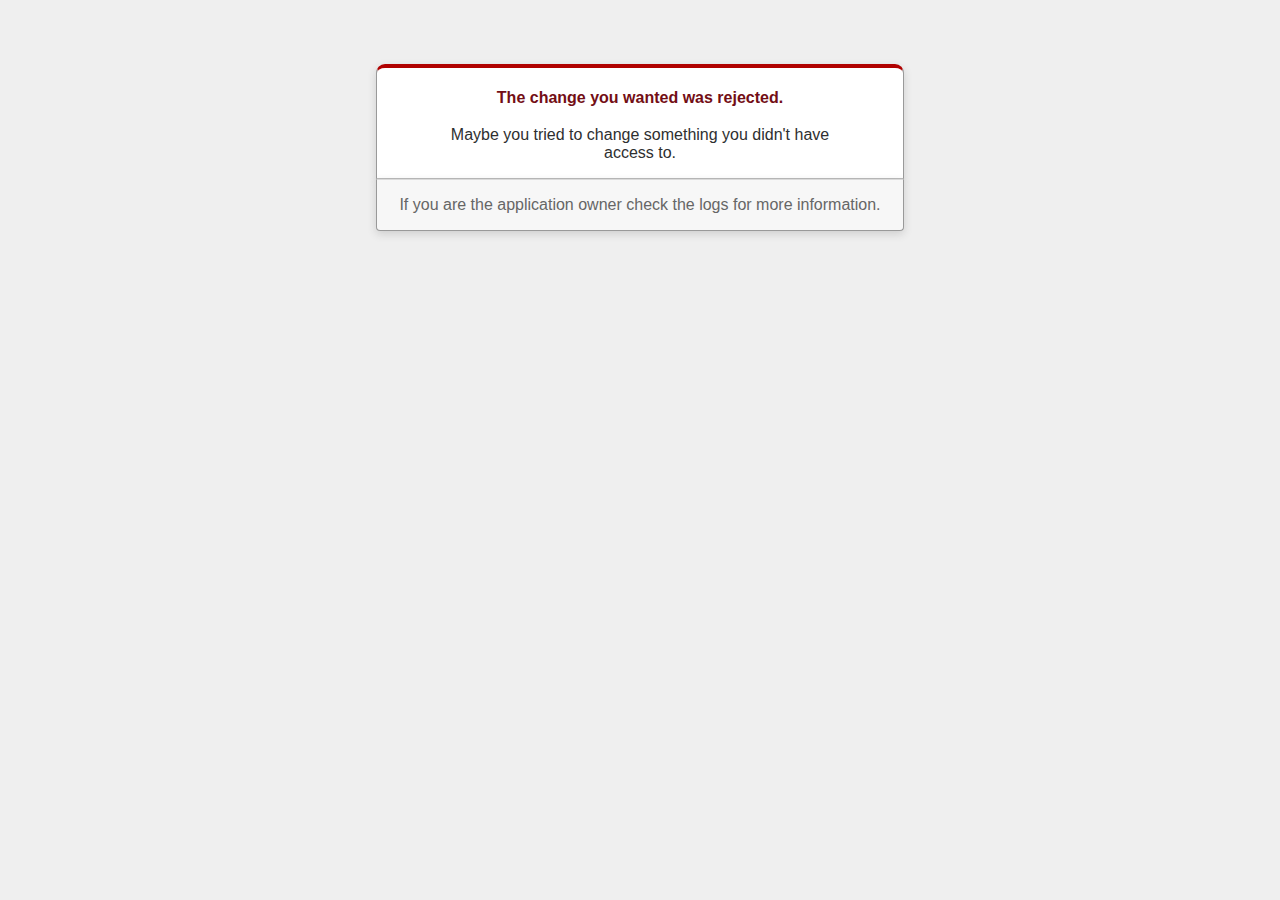
<file: personal-website/public/422.html>
<!DOCTYPE html>
<html>
<head>
  <title>The change you wanted was rejected (422)</title>
  <meta name="viewport" content="width=device-width,initial-scale=1">
  <style>
  body {
    background-color: #EFEFEF;
    color: #2E2F30;
    text-align: center;
    font-family: arial, sans-serif;
    margin: 0;
  }

  div.dialog {
    width: 95%;
    max-width: 33em;
    margin: 4em auto 0;
  }

  div.dialog > div {
    border: 1px solid #CCC;
    border-right-color: #999;
    border-left-color: #999;
    border-bottom-color: #BBB;
    border-top: #B00100 solid 4px;
    border-top-left-radius: 9px;
    border-top-right-radius: 9px;
    background-color: white;
    padding: 7px 12% 0;
    box-shadow: 0 3px 8px rgba(50, 50, 50, 0.17);
  }

  h1 {
    font-size: 100%;
    color: #730E15;
    line-height: 1.5em;
  }

  div.dialog > p {
    margin: 0 0 1em;
    padding: 1em;
    background-color: #F7F7F7;
    border: 1px solid #CCC;
    border-right-color: #999;
    border-left-color: #999;
    border-bottom-color: #999;
    border-bottom-left-radius: 4px;
    border-bottom-right-radius: 4px;
    border-top-color: #DADADA;
    color: #666;
    box-shadow: 0 3px 8px rgba(50, 50, 50, 0.17);
  }
  </style>
</head>

<body>
  <!-- This file lives in public/422.html -->
  <div class="dialog">
    <div>
      <h1>The change you wanted was rejected.</h1>
      <p>Maybe you tried to change something you didn't have access to.</p>
    </div>
    <p>If you are the application owner check the logs for more information.</p>
  </div>
</body>
</html>
</file>
<file: mystyle.css>
@font-face {
  font-family: "BrownStd";
  src: url("assets/fonts/BrownStd-Regular.otf");
}
@font-face {
  font-family: "BrownStdLight";
  src: url("assets/fonts/BrownStd-Light.otf");
}


body {
  background-color: #F9F9F9;
}
.page {
  width: 600px;
  height: 100%;
  margin-top: 6%;
  margin-left: 10%;
}

.Title {
  font-size: calc(20px + 1.2vw);
  font-family: "BrownStd","Lucida Sans Unicode", "Lucida Grande", sans-serif;
  margin-bottom: 50px;
}

.Notecard {
  background: white;
  width: 40vw;
  height: 30vw;
  box-shadow: 0px 2px 8px rgb(190, 189, 189);
  display: inline-block;
  transition: transform 3s, opacity 2s;
  /* z-index: 999; */
  position: absolute;
}

.Text {
  text-align: center;
  font-family: "BrownStdLight", "Lucida Sans Unicode", "Lucida Grande", sans-serif;
  position: relative;
  font-size: calc(30px + 1.5vw);
  top: 40%;
  font-weight: 400px;
}
.Notecard2 {
  background: white;
  width: 40vw;
  height: 30vw;
  box-shadow: 2px 2px 8px rgb(190, 189, 189);
  position: absolute;
  margin-left:40vw;
  display: inline-block;
  transition: transform 3s, opacity 2s;
  /* transition: transform 10.5s cubic-bezier(0.13, 0.7, 0.48, 1.01); */
  z-index: 999;
}
.down {
  transform-origin: 50% 0;
  animation: swinging 3.5s ease-in-out forwards;
  opacity: 0;
  transform: translateY(200px);
}

.Text2 {
  text-align: center;
  font-family: "BrownStd", "Lucida Sans Unicode", "Lucida Grande", sans-serif;
  position: relative;
  font-size: calc(30px + 1.5vw);
  top: 40%;
  width: 40vw;
  overflow: hidden;
  color: rgb(72, 67, 187)
}

.long {
  top: 25%;
}


li {
  display: inline;
  padding: 10px;
  position: relative;
}

li a {
  color: black;
  display: inline-block;
  transition: transform .2s ease;
}

li a:hover {
  -webkit-transform: translateX(5px);
  -moz-transform: translateX(5px);
  transform: translateY(-5px);
}

ul {
  list-style: none;
  width: 75%;
  padding-top: 10px;
  text-align: center;
  position: absolute;
  margin-top:31%;
  z-index: 999;
}

.fa{
  color: rgb(230, 230, 230);
}
.fa:hover {
  color:rgb(82, 76, 186)
}

.name {
  display: inline;
  color: rgb(82, 76, 186);
}

.wave {
  display: inline;
}

@media only screen and (max-width: 1000px) {
  .Text2 {
    font-size: calc(20px + 1.5vw);;
  }
  /* .long {
    top:20%
  } */
  .Text {
    font-size: calc(20px + 1.5vw);;
  }

}

@media only screen and (max-width: 600px) {
  .Notecard{
    height: 300px;
  }
  .Notecard2 {
    height: 300px;
  }
  .Text2 {
      font-size: calc(20px + 1.5vw);;
  }
  .long {
    top:20%
  }
  .Text {
    font-size: calc(20px + 1.5vw);;
  }
  ul {
    margin-top: 320px;
    margin-left:-10%;
  }
}
</file>
<file: assets/css/ie8.css>
/*
	Read Only by HTML5 UP
	html5up.net | @ajlkn
	Free for personal and commercial use under the CCA 3.0 license (html5up.net/license)
*/

/* Basic */

	code,
	input[type="text"],
	input[type="password"],
	input[type="email"],
	select,
	textarea,
	.box,
	.image,
	.image img,
	input[type="submit"],
	input[type="reset"],
	input[type="button"],
	.button {
		position: relative;
		-ms-behavior: url("assets/js/ie/PIE.htc");
	}

/* Form */

	input[type="text"],
	input[type="password"],
	input[type="email"],
	select {
		line-height: 2.75em;
	}

	input[type="checkbox"],
	input[type="radio"] {
		-moz-appearance: normal;
		-webkit-appearance: normal;
		-ms-appearance: normal;
		appearance: normal;
	}

		input[type="checkbox"] + label,
		input[type="radio"] + label {
			padding: 0 0 0 1.5em;
		}

			input[type="checkbox"] + label:before,
			input[type="radio"] + label:before {
				display: none;
			}

/* Button */

	input[type="submit"].alt,
	input[type="reset"].alt,
	input[type="button"].alt,
	.button.alt {
		border: solid 2px #e4e4e4;
	}
</file>
<file: assets/css/main.css>
@import url("font-awesome.min.css");
@import url("https://fonts.googleapis.com/css?family=Lato:400,400italic,700,700italic|Source+Code+Pro:400");

/*
	Read Only by HTML5 UP
	html5up.net | @ajlkn
	Free for personal and commercial use under the CCA 3.0 license (html5up.net/license)
*/

/* Reset */

	html, body, div, span, applet, object, iframe, h1, h2, h3, h4, h5, h6, p, blockquote, pre, a, abbr, acronym, address, big, cite, code, del, dfn, em, img, ins, kbd, q, s, samp, small, strike, strong, sub, sup, tt, var, b, u, i, center, dl, dt, dd, ol, ul, li, fieldset, form, label, legend, table, caption, tbody, tfoot, thead, tr, th, td, article, aside, canvas, details, embed, figure, figcaption, footer, header, hgroup, menu, nav, output, ruby, section, summary, time, mark, audio, video {
		margin: 0;
		padding: 0;
		border: 0;
		font-size: 100%;
		font: inherit;
		vertical-align: baseline;
	}

	article, aside, details, figcaption, figure, footer, header, hgroup, menu, nav, section {
		display: block;
	}

	body {
		line-height: 1;
	}

	ol, ul {
		list-style: none;
	}

	blockquote, q {
		quotes: none;
	}

	blockquote:before, blockquote:after, q:before, q:after {
		content: '';
		content: none;
	}

	table {
		border-collapse: collapse;
		border-spacing: 0;
	}

	body {
		-webkit-text-size-adjust: none;
	}

/* Box Model */

	*, *:before, *:after {
		-moz-box-sizing: border-box;
		-webkit-box-sizing: border-box;
		box-sizing: border-box;
	}

/* Containers */

	.container {
		margin-left: auto;
		margin-right: auto;
	}

	.container.\31 25\25 {
		width: 100%;
		max-width: 56.25em;
		min-width: 45em;
	}

	.container.\37 5\25 {
		width: 33.75em;
	}

	.container.\35 0\25 {
		width: 22.5em;
	}

	.container.\32 5\25 {
		width: 11.25em;
	}

	.container {
		width: 45em;
	}

	@media screen and (max-width: 1680px) {

		.container.\31 25\25 {
			width: 100%;
			max-width: 56.25em;
			min-width: 45em;
		}

		.container.\37 5\25 {
			width: 33.75em;
		}

		.container.\35 0\25 {
			width: 22.5em;
		}

		.container.\32 5\25 {
			width: 11.25em;
		}

		.container {
			width: 45em;
		}

	}

	@media screen and (max-width: 1280px) {

		.container.\31 25\25 {
			width: 100%;
			max-width: 52.5em;
			min-width: 42em;
		}

		.container.\37 5\25 {
			width: 31.5em;
		}

		.container.\35 0\25 {
			width: 21em;
		}

		.container.\32 5\25 {
			width: 10.5em;
		}

		.container {
			width: 42em;
		}

	}

	@media screen and (max-width: 1024px) {

		.container.\31 25\25 {
			width: 100%;
			max-width: 106.25%;
			min-width: 85%;
		}

		.container.\37 5\25 {
			width: 63.75%;
		}

		.container.\35 0\25 {
			width: 42.5%;
		}

		.container.\32 5\25 {
			width: 21.25%;
		}

		.container {
			width: 85% !important;
		}

	}

	@media screen and (max-width: 736px) {

		.container.\31 25\25 {
			width: 100%;
			max-width: 112.5%;
			min-width: 90%;
		}

		.container.\37 5\25 {
			width: 67.5%;
		}

		.container.\35 0\25 {
			width: 45%;
		}

		.container.\32 5\25 {
			width: 22.5%;
		}

		.container {
			width: 90% !important;
		}

	}

	@media screen and (max-width: 480px) {

		.container.\31 25\25 {
			width: 100%;
			max-width: 112.5%;
			min-width: 90%;
		}

		.container.\37 5\25 {
			width: 67.5%;
		}

		.container.\35 0\25 {
			width: 45%;
		}

		.container.\32 5\25 {
			width: 22.5%;
		}

		.container {
			width: 90% !important;
		}

	}

/* Grid */

	.row {
		border-bottom: solid 1px transparent;
		-moz-box-sizing: border-box;
		-webkit-box-sizing: border-box;
		box-sizing: border-box;
	}

	.row > * {
		float: left;
		-moz-box-sizing: border-box;
		-webkit-box-sizing: border-box;
		box-sizing: border-box;
	}

	.row:after, .row:before {
		content: '';
		display: block;
		clear: both;
		height: 0;
	}

	.row.uniform > * > :first-child {
		margin-top: 0;
	}

	.row.uniform > * > :last-child {
		margin-bottom: 0;
	}

	.row.\30 \25 > * {
		padding: 0 0 0 0em;
	}

	.row.\30 \25 {
		margin: 0 0 -1px 0em;
	}

	.row.uniform.\30 \25 > * {
		padding: 0em 0 0 0em;
	}

	.row.uniform.\30 \25 {
		margin: 0em 0 -1px 0em;
	}

	.row > * {
		padding: 0 0 0 2em;
	}

	.row {
		margin: 0 0 -1px -2em;
	}

	.row.uniform > * {
		padding: 2em 0 0 2em;
	}

	.row.uniform {
		margin: -2em 0 -1px -2em;
	}

	.row.\32 00\25 > * {
		padding: 0 0 0 4em;
	}

	.row.\32 00\25 {
		margin: 0 0 -1px -4em;
	}

	.row.uniform.\32 00\25 > * {
		padding: 4em 0 0 4em;
	}

	.row.uniform.\32 00\25 {
		margin: -4em 0 -1px -4em;
	}

	.row.\31 50\25 > * {
		padding: 0 0 0 3em;
	}

	.row.\31 50\25 {
		margin: 0 0 -1px -3em;
	}

	.row.uniform.\31 50\25 > * {
		padding: 3em 0 0 3em;
	}

	.row.uniform.\31 50\25 {
		margin: -3em 0 -1px -3em;
	}

	.row.\35 0\25 > * {
		padding: 0 0 0 1em;
	}

	.row.\35 0\25 {
		margin: 0 0 -1px -1em;
	}

	.row.uniform.\35 0\25 > * {
		padding: 1em 0 0 1em;
	}

	.row.uniform.\35 0\25 {
		margin: -1em 0 -1px -1em;
	}

	.row.\32 5\25 > * {
		padding: 0 0 0 0.5em;
	}

	.row.\32 5\25 {
		margin: 0 0 -1px -0.5em;
	}

	.row.uniform.\32 5\25 > * {
		padding: 0.5em 0 0 0.5em;
	}

	.row.uniform.\32 5\25 {
		margin: -0.5em 0 -1px -0.5em;
	}

	.\31 2u, .\31 2u\24 {
		width: 100%;
		clear: none;
		margin-left: 0;
	}

	.\31 1u, .\31 1u\24 {
		width: 91.6666666667%;
		clear: none;
		margin-left: 0;
	}

	.\31 0u, .\31 0u\24 {
		width: 83.3333333333%;
		clear: none;
		margin-left: 0;
	}

	.\39 u, .\39 u\24 {
		width: 75%;
		clear: none;
		margin-left: 0;
	}

	.\38 u, .\38 u\24 {
		width: 66.6666666667%;
		clear: none;
		margin-left: 0;
	}

	.\37 u, .\37 u\24 {
		width: 58.3333333333%;
		clear: none;
		margin-left: 0;
	}

	.\36 u, .\36 u\24 {
		width: 50%;
		clear: none;
		margin-left: 0;
	}

	.\35 u, .\35 u\24 {
		width: 41.6666666667%;
		clear: none;
		margin-left: 0;
	}

	.\34 u, .\34 u\24 {
		width: 33.3333333333%;
		clear: none;
		margin-left: 0;
	}

	.\33 u, .\33 u\24 {
		width: 25%;
		clear: none;
		margin-left: 0;
	}

	.\32 u, .\32 u\24 {
		width: 16.6666666667%;
		clear: none;
		margin-left: 0;
	}

	.\31 u, .\31 u\24 {
		width: 8.3333333333%;
		clear: none;
		margin-left: 0;
	}

	.\31 2u\24 + *,
	.\31 1u\24 + *,
	.\31 0u\24 + *,
	.\39 u\24 + *,
	.\38 u\24 + *,
	.\37 u\24 + *,
	.\36 u\24 + *,
	.\35 u\24 + *,
	.\34 u\24 + *,
	.\33 u\24 + *,
	.\32 u\24 + *,
	.\31 u\24 + * {
		clear: left;
	}

	.\-11u {
		margin-left: 91.66667%;
	}

	.\-10u {
		margin-left: 83.33333%;
	}

	.\-9u {
		margin-left: 75%;
	}

	.\-8u {
		margin-left: 66.66667%;
	}

	.\-7u {
		margin-left: 58.33333%;
	}

	.\-6u {
		margin-left: 50%;
	}

	.\-5u {
		margin-left: 41.66667%;
	}

	.\-4u {
		margin-left: 33.33333%;
	}

	.\-3u {
		margin-left: 25%;
	}

	.\-2u {
		margin-left: 16.66667%;
	}

	.\-1u {
		margin-left: 8.33333%;
	}

	@media screen and (max-width: 1680px) {

		.row > * {
			padding: 0 0 0 2em;
		}

		.row {
			margin: 0 0 -1px -2em;
		}

		.row.uniform > * {
			padding: 2em 0 0 2em;
		}

		.row.uniform {
			margin: -2em 0 -1px -2em;
		}

		.row.\32 00\25 > * {
			padding: 0 0 0 4em;
		}

		.row.\32 00\25 {
			margin: 0 0 -1px -4em;
		}

		.row.uniform.\32 00\25 > * {
			padding: 4em 0 0 4em;
		}

		.row.uniform.\32 00\25 {
			margin: -4em 0 -1px -4em;
		}

		.row.\31 50\25 > * {
			padding: 0 0 0 3em;
		}

		.row.\31 50\25 {
			margin: 0 0 -1px -3em;
		}

		.row.uniform.\31 50\25 > * {
			padding: 3em 0 0 3em;
		}

		.row.uniform.\31 50\25 {
			margin: -3em 0 -1px -3em;
		}

		.row.\35 0\25 > * {
			padding: 0 0 0 1em;
		}

		.row.\35 0\25 {
			margin: 0 0 -1px -1em;
		}

		.row.uniform.\35 0\25 > * {
			padding: 1em 0 0 1em;
		}

		.row.uniform.\35 0\25 {
			margin: -1em 0 -1px -1em;
		}

		.row.\32 5\25 > * {
			padding: 0 0 0 0.5em;
		}

		.row.\32 5\25 {
			margin: 0 0 -1px -0.5em;
		}

		.row.uniform.\32 5\25 > * {
			padding: 0.5em 0 0 0.5em;
		}

		.row.uniform.\32 5\25 {
			margin: -0.5em 0 -1px -0.5em;
		}

		.\31 2u\28xlarge\29, .\31 2u\24\28xlarge\29 {
			width: 100%;
			clear: none;
			margin-left: 0;
		}

		.\31 1u\28xlarge\29, .\31 1u\24\28xlarge\29 {
			width: 91.6666666667%;
			clear: none;
			margin-left: 0;
		}

		.\31 0u\28xlarge\29, .\31 0u\24\28xlarge\29 {
			width: 83.3333333333%;
			clear: none;
			margin-left: 0;
		}

		.\39 u\28xlarge\29, .\39 u\24\28xlarge\29 {
			width: 75%;
			clear: none;
			margin-left: 0;
		}

		.\38 u\28xlarge\29, .\38 u\24\28xlarge\29 {
			width: 66.6666666667%;
			clear: none;
			margin-left: 0;
		}

		.\37 u\28xlarge\29, .\37 u\24\28xlarge\29 {
			width: 58.3333333333%;
			clear: none;
			margin-left: 0;
		}

		.\36 u\28xlarge\29, .\36 u\24\28xlarge\29 {
			width: 50%;
			clear: none;
			margin-left: 0;
		}

		.\35 u\28xlarge\29, .\35 u\24\28xlarge\29 {
			width: 41.6666666667%;
			clear: none;
			margin-left: 0;
		}

		.\34 u\28xlarge\29, .\34 u\24\28xlarge\29 {
			width: 33.3333333333%;
			clear: none;
			margin-left: 0;
		}

		.\33 u\28xlarge\29, .\33 u\24\28xlarge\29 {
			width: 25%;
			clear: none;
			margin-left: 0;
		}

		.\32 u\28xlarge\29, .\32 u\24\28xlarge\29 {
			width: 16.6666666667%;
			clear: none;
			margin-left: 0;
		}

		.\31 u\28xlarge\29, .\31 u\24\28xlarge\29 {
			width: 8.3333333333%;
			clear: none;
			margin-left: 0;
		}

		.\31 2u\24\28xlarge\29 + *,
		.\31 1u\24\28xlarge\29 + *,
		.\31 0u\24\28xlarge\29 + *,
		.\39 u\24\28xlarge\29 + *,
		.\38 u\24\28xlarge\29 + *,
		.\37 u\24\28xlarge\29 + *,
		.\36 u\24\28xlarge\29 + *,
		.\35 u\24\28xlarge\29 + *,
		.\34 u\24\28xlarge\29 + *,
		.\33 u\24\28xlarge\29 + *,
		.\32 u\24\28xlarge\29 + *,
		.\31 u\24\28xlarge\29 + * {
			clear: left;
		}

		.\-11u\28xlarge\29 {
			margin-left: 91.66667%;
		}

		.\-10u\28xlarge\29 {
			margin-left: 83.33333%;
		}

		.\-9u\28xlarge\29 {
			margin-left: 75%;
		}

		.\-8u\28xlarge\29 {
			margin-left: 66.66667%;
		}

		.\-7u\28xlarge\29 {
			margin-left: 58.33333%;
		}

		.\-6u\28xlarge\29 {
			margin-left: 50%;
		}

		.\-5u\28xlarge\29 {
			margin-left: 41.66667%;
		}

		.\-4u\28xlarge\29 {
			margin-left: 33.33333%;
		}

		.\-3u\28xlarge\29 {
			margin-left: 25%;
		}

		.\-2u\28xlarge\29 {
			margin-left: 16.66667%;
		}

		.\-1u\28xlarge\29 {
			margin-left: 8.33333%;
		}

	}

	@media screen and (max-width: 1280px) {

		.row > * {
			padding: 0 0 0 1.5em;
		}

		.row {
			margin: 0 0 -1px -1.5em;
		}

		.row.uniform > * {
			padding: 1.5em 0 0 1.5em;
		}

		.row.uniform {
			margin: -1.5em 0 -1px -1.5em;
		}

		.row.\32 00\25 > * {
			padding: 0 0 0 3em;
		}

		.row.\32 00\25 {
			margin: 0 0 -1px -3em;
		}

		.row.uniform.\32 00\25 > * {
			padding: 3em 0 0 3em;
		}

		.row.uniform.\32 00\25 {
			margin: -3em 0 -1px -3em;
		}

		.row.\31 50\25 > * {
			padding: 0 0 0 2.25em;
		}

		.row.\31 50\25 {
			margin: 0 0 -1px -2.25em;
		}

		.row.uniform.\31 50\25 > * {
			padding: 2.25em 0 0 2.25em;
		}

		.row.uniform.\31 50\25 {
			margin: -2.25em 0 -1px -2.25em;
		}

		.row.\35 0\25 > * {
			padding: 0 0 0 0.75em;
		}

		.row.\35 0\25 {
			margin: 0 0 -1px -0.75em;
		}

		.row.uniform.\35 0\25 > * {
			padding: 0.75em 0 0 0.75em;
		}

		.row.uniform.\35 0\25 {
			margin: -0.75em 0 -1px -0.75em;
		}

		.row.\32 5\25 > * {
			padding: 0 0 0 0.375em;
		}

		.row.\32 5\25 {
			margin: 0 0 -1px -0.375em;
		}

		.row.uniform.\32 5\25 > * {
			padding: 0.375em 0 0 0.375em;
		}

		.row.uniform.\32 5\25 {
			margin: -0.375em 0 -1px -0.375em;
		}

		.\31 2u\28large\29, .\31 2u\24\28large\29 {
			width: 100%;
			clear: none;
			margin-left: 0;
		}

		.\31 1u\28large\29, .\31 1u\24\28large\29 {
			width: 91.6666666667%;
			clear: none;
			margin-left: 0;
		}

		.\31 0u\28large\29, .\31 0u\24\28large\29 {
			width: 83.3333333333%;
			clear: none;
			margin-left: 0;
		}

		.\39 u\28large\29, .\39 u\24\28large\29 {
			width: 75%;
			clear: none;
			margin-left: 0;
		}

		.\38 u\28large\29, .\38 u\24\28large\29 {
			width: 66.6666666667%;
			clear: none;
			margin-left: 0;
		}

		.\37 u\28large\29, .\37 u\24\28large\29 {
			width: 58.3333333333%;
			clear: none;
			margin-left: 0;
		}

		.\36 u\28large\29, .\36 u\24\28large\29 {
			width: 50%;
			clear: none;
			margin-left: 0;
		}

		.\35 u\28large\29, .\35 u\24\28large\29 {
			width: 41.6666666667%;
			clear: none;
			margin-left: 0;
		}

		.\34 u\28large\29, .\34 u\24\28large\29 {
			width: 33.3333333333%;
			clear: none;
			margin-left: 0;
		}

		.\33 u\28large\29, .\33 u\24\28large\29 {
			width: 25%;
			clear: none;
			margin-left: 0;
		}

		.\32 u\28large\29, .\32 u\24\28large\29 {
			width: 16.6666666667%;
			clear: none;
			margin-left: 0;
		}

		.\31 u\28large\29, .\31 u\24\28large\29 {
			width: 8.3333333333%;
			clear: none;
			margin-left: 0;
		}

		.\31 2u\24\28large\29 + *,
		.\31 1u\24\28large\29 + *,
		.\31 0u\24\28large\29 + *,
		.\39 u\24\28large\29 + *,
		.\38 u\24\28large\29 + *,
		.\37 u\24\28large\29 + *,
		.\36 u\24\28large\29 + *,
		.\35 u\24\28large\29 + *,
		.\34 u\24\28large\29 + *,
		.\33 u\24\28large\29 + *,
		.\32 u\24\28large\29 + *,
		.\31 u\24\28large\29 + * {
			clear: left;
		}

		.\-11u\28large\29 {
			margin-left: 91.66667%;
		}

		.\-10u\28large\29 {
			margin-left: 83.33333%;
		}

		.\-9u\28large\29 {
			margin-left: 75%;
		}

		.\-8u\28large\29 {
			margin-left: 66.66667%;
		}

		.\-7u\28large\29 {
			margin-left: 58.33333%;
		}

		.\-6u\28large\29 {
			margin-left: 50%;
		}

		.\-5u\28large\29 {
			margin-left: 41.66667%;
		}

		.\-4u\28large\29 {
			margin-left: 33.33333%;
		}

		.\-3u\28large\29 {
			margin-left: 25%;
		}

		.\-2u\28large\29 {
			margin-left: 16.66667%;
		}

		.\-1u\28large\29 {
			margin-left: 8.33333%;
		}

	}

	@media screen and (max-width: 1024px) {

		.row > * {
			padding: 0 0 0 1.5em;
		}

		.row {
			margin: 0 0 -1px -1.5em;
		}

		.row.uniform > * {
			padding: 1.5em 0 0 1.5em;
		}

		.row.uniform {
			margin: -1.5em 0 -1px -1.5em;
		}

		.row.\32 00\25 > * {
			padding: 0 0 0 3em;
		}

		.row.\32 00\25 {
			margin: 0 0 -1px -3em;
		}

		.row.uniform.\32 00\25 > * {
			padding: 3em 0 0 3em;
		}

		.row.uniform.\32 00\25 {
			margin: -3em 0 -1px -3em;
		}

		.row.\31 50\25 > * {
			padding: 0 0 0 2.25em;
		}

		.row.\31 50\25 {
			margin: 0 0 -1px -2.25em;
		}

		.row.uniform.\31 50\25 > * {
			padding: 2.25em 0 0 2.25em;
		}

		.row.uniform.\31 50\25 {
			margin: -2.25em 0 -1px -2.25em;
		}

		.row.\35 0\25 > * {
			padding: 0 0 0 0.75em;
		}

		.row.\35 0\25 {
			margin: 0 0 -1px -0.75em;
		}

		.row.uniform.\35 0\25 > * {
			padding: 0.75em 0 0 0.75em;
		}

		.row.uniform.\35 0\25 {
			margin: -0.75em 0 -1px -0.75em;
		}

		.row.\32 5\25 > * {
			padding: 0 0 0 0.375em;
		}

		.row.\32 5\25 {
			margin: 0 0 -1px -0.375em;
		}

		.row.uniform.\32 5\25 > * {
			padding: 0.375em 0 0 0.375em;
		}

		.row.uniform.\32 5\25 {
			margin: -0.375em 0 -1px -0.375em;
		}

		.\31 2u\28medium\29, .\31 2u\24\28medium\29 {
			width: 100%;
			clear: none;
			margin-left: 0;
		}

		.\31 1u\28medium\29, .\31 1u\24\28medium\29 {
			width: 91.6666666667%;
			clear: none;
			margin-left: 0;
		}

		.\31 0u\28medium\29, .\31 0u\24\28medium\29 {
			width: 83.3333333333%;
			clear: none;
			margin-left: 0;
		}

		.\39 u\28medium\29, .\39 u\24\28medium\29 {
			width: 75%;
			clear: none;
			margin-left: 0;
		}

		.\38 u\28medium\29, .\38 u\24\28medium\29 {
			width: 66.6666666667%;
			clear: none;
			margin-left: 0;
		}

		.\37 u\28medium\29, .\37 u\24\28medium\29 {
			width: 58.3333333333%;
			clear: none;
			margin-left: 0;
		}

		.\36 u\28medium\29, .\36 u\24\28medium\29 {
			width: 50%;
			clear: none;
			margin-left: 0;
		}

		.\35 u\28medium\29, .\35 u\24\28medium\29 {
			width: 41.6666666667%;
			clear: none;
			margin-left: 0;
		}

		.\34 u\28medium\29, .\34 u\24\28medium\29 {
			width: 33.3333333333%;
			clear: none;
			margin-left: 0;
		}

		.\33 u\28medium\29, .\33 u\24\28medium\29 {
			width: 25%;
			clear: none;
			margin-left: 0;
		}

		.\32 u\28medium\29, .\32 u\24\28medium\29 {
			width: 16.6666666667%;
			clear: none;
			margin-left: 0;
		}

		.\31 u\28medium\29, .\31 u\24\28medium\29 {
			width: 8.3333333333%;
			clear: none;
			margin-left: 0;
		}

		.\31 2u\24\28medium\29 + *,
		.\31 1u\24\28medium\29 + *,
		.\31 0u\24\28medium\29 + *,
		.\39 u\24\28medium\29 + *,
		.\38 u\24\28medium\29 + *,
		.\37 u\24\28medium\29 + *,
		.\36 u\24\28medium\29 + *,
		.\35 u\24\28medium\29 + *,
		.\34 u\24\28medium\29 + *,
		.\33 u\24\28medium\29 + *,
		.\32 u\24\28medium\29 + *,
		.\31 u\24\28medium\29 + * {
			clear: left;
		}

		.\-11u\28medium\29 {
			margin-left: 91.66667%;
		}

		.\-10u\28medium\29 {
			margin-left: 83.33333%;
		}

		.\-9u\28medium\29 {
			margin-left: 75%;
		}

		.\-8u\28medium\29 {
			margin-left: 66.66667%;
		}

		.\-7u\28medium\29 {
			margin-left: 58.33333%;
		}

		.\-6u\28medium\29 {
			margin-left: 50%;
		}

		.\-5u\28medium\29 {
			margin-left: 41.66667%;
		}

		.\-4u\28medium\29 {
			margin-left: 33.33333%;
		}

		.\-3u\28medium\29 {
			margin-left: 25%;
		}

		.\-2u\28medium\29 {
			margin-left: 16.66667%;
		}

		.\-1u\28medium\29 {
			margin-left: 8.33333%;
		}

	}

	@media screen and (max-width: 736px) {

		.row > * {
			padding: 0 0 0 1.25em;
		}

		.row {
			margin: 0 0 -1px -1.25em;
		}

		.row.uniform > * {
			padding: 1.25em 0 0 1.25em;
		}

		.row.uniform {
			margin: -1.25em 0 -1px -1.25em;
		}

		.row.\32 00\25 > * {
			padding: 0 0 0 2.5em;
		}

		.row.\32 00\25 {
			margin: 0 0 -1px -2.5em;
		}

		.row.uniform.\32 00\25 > * {
			padding: 2.5em 0 0 2.5em;
		}

		.row.uniform.\32 00\25 {
			margin: -2.5em 0 -1px -2.5em;
		}

		.row.\31 50\25 > * {
			padding: 0 0 0 1.875em;
		}

		.row.\31 50\25 {
			margin: 0 0 -1px -1.875em;
		}

		.row.uniform.\31 50\25 > * {
			padding: 1.875em 0 0 1.875em;
		}

		.row.uniform.\31 50\25 {
			margin: -1.875em 0 -1px -1.875em;
		}

		.row.\35 0\25 > * {
			padding: 0 0 0 0.625em;
		}

		.row.\35 0\25 {
			margin: 0 0 -1px -0.625em;
		}

		.row.uniform.\35 0\25 > * {
			padding: 0.625em 0 0 0.625em;
		}

		.row.uniform.\35 0\25 {
			margin: -0.625em 0 -1px -0.625em;
		}

		.row.\32 5\25 > * {
			padding: 0 0 0 0.3125em;
		}

		.row.\32 5\25 {
			margin: 0 0 -1px -0.3125em;
		}

		.row.uniform.\32 5\25 > * {
			padding: 0.3125em 0 0 0.3125em;
		}

		.row.uniform.\32 5\25 {
			margin: -0.3125em 0 -1px -0.3125em;
		}

		.\31 2u\28small\29, .\31 2u\24\28small\29 {
			width: 100%;
			clear: none;
			margin-left: 0;
		}

		.\31 1u\28small\29, .\31 1u\24\28small\29 {
			width: 91.6666666667%;
			clear: none;
			margin-left: 0;
		}

		.\31 0u\28small\29, .\31 0u\24\28small\29 {
			width: 83.3333333333%;
			clear: none;
			margin-left: 0;
		}

		.\39 u\28small\29, .\39 u\24\28small\29 {
			width: 75%;
			clear: none;
			margin-left: 0;
		}

		.\38 u\28small\29, .\38 u\24\28small\29 {
			width: 66.6666666667%;
			clear: none;
			margin-left: 0;
		}

		.\37 u\28small\29, .\37 u\24\28small\29 {
			width: 58.3333333333%;
			clear: none;
			margin-left: 0;
		}

		.\36 u\28small\29, .\36 u\24\28small\29 {
			width: 50%;
			clear: none;
			margin-left: 0;
		}

		.\35 u\28small\29, .\35 u\24\28small\29 {
			width: 41.6666666667%;
			clear: none;
			margin-left: 0;
		}

		.\34 u\28small\29, .\34 u\24\28small\29 {
			width: 33.3333333333%;
			clear: none;
			margin-left: 0;
		}

		.\33 u\28small\29, .\33 u\24\28small\29 {
			width: 25%;
			clear: none;
			margin-left: 0;
		}

		.\32 u\28small\29, .\32 u\24\28small\29 {
			width: 16.6666666667%;
			clear: none;
			margin-left: 0;
		}

		.\31 u\28small\29, .\31 u\24\28small\29 {
			width: 8.3333333333%;
			clear: none;
			margin-left: 0;
		}

		.\31 2u\24\28small\29 + *,
		.\31 1u\24\28small\29 + *,
		.\31 0u\24\28small\29 + *,
		.\39 u\24\28small\29 + *,
		.\38 u\24\28small\29 + *,
		.\37 u\24\28small\29 + *,
		.\36 u\24\28small\29 + *,
		.\35 u\24\28small\29 + *,
		.\34 u\24\28small\29 + *,
		.\33 u\24\28small\29 + *,
		.\32 u\24\28small\29 + *,
		.\31 u\24\28small\29 + * {
			clear: left;
		}

		.\-11u\28small\29 {
			margin-left: 91.66667%;
		}

		.\-10u\28small\29 {
			margin-left: 83.33333%;
		}

		.\-9u\28small\29 {
			margin-left: 75%;
		}

		.\-8u\28small\29 {
			margin-left: 66.66667%;
		}

		.\-7u\28small\29 {
			margin-left: 58.33333%;
		}

		.\-6u\28small\29 {
			margin-left: 50%;
		}

		.\-5u\28small\29 {
			margin-left: 41.66667%;
		}

		.\-4u\28small\29 {
			margin-left: 33.33333%;
		}

		.\-3u\28small\29 {
			margin-left: 25%;
		}

		.\-2u\28small\29 {
			margin-left: 16.66667%;
		}

		.\-1u\28small\29 {
			margin-left: 8.33333%;
		}

	}

	@media screen and (max-width: 480px) {

		.row > * {
			padding: 0 0 0 1.25em;
		}

		.row {
			margin: 0 0 -1px -1.25em;
		}

		.row.uniform > * {
			padding: 1.25em 0 0 1.25em;
		}

		.row.uniform {
			margin: -1.25em 0 -1px -1.25em;
		}

		.row.\32 00\25 > * {
			padding: 0 0 0 2.5em;
		}

		.row.\32 00\25 {
			margin: 0 0 -1px -2.5em;
		}

		.row.uniform.\32 00\25 > * {
			padding: 2.5em 0 0 2.5em;
		}

		.row.uniform.\32 00\25 {
			margin: -2.5em 0 -1px -2.5em;
		}

		.row.\31 50\25 > * {
			padding: 0 0 0 1.875em;
		}

		.row.\31 50\25 {
			margin: 0 0 -1px -1.875em;
		}

		.row.uniform.\31 50\25 > * {
			padding: 1.875em 0 0 1.875em;
		}

		.row.uniform.\31 50\25 {
			margin: -1.875em 0 -1px -1.875em;
		}

		.row.\35 0\25 > * {
			padding: 0 0 0 0.625em;
		}

		.row.\35 0\25 {
			margin: 0 0 -1px -0.625em;
		}

		.row.uniform.\35 0\25 > * {
			padding: 0.625em 0 0 0.625em;
		}

		.row.uniform.\35 0\25 {
			margin: -0.625em 0 -1px -0.625em;
		}

		.row.\32 5\25 > * {
			padding: 0 0 0 0.3125em;
		}

		.row.\32 5\25 {
			margin: 0 0 -1px -0.3125em;
		}

		.row.uniform.\32 5\25 > * {
			padding: 0.3125em 0 0 0.3125em;
		}

		.row.uniform.\32 5\25 {
			margin: -0.3125em 0 -1px -0.3125em;
		}

		.\31 2u\28xsmall\29, .\31 2u\24\28xsmall\29 {
			width: 100%;
			clear: none;
			margin-left: 0;
		}

		.\31 1u\28xsmall\29, .\31 1u\24\28xsmall\29 {
			width: 91.6666666667%;
			clear: none;
			margin-left: 0;
		}

		.\31 0u\28xsmall\29, .\31 0u\24\28xsmall\29 {
			width: 83.3333333333%;
			clear: none;
			margin-left: 0;
		}

		.\39 u\28xsmall\29, .\39 u\24\28xsmall\29 {
			width: 75%;
			clear: none;
			margin-left: 0;
		}

		.\38 u\28xsmall\29, .\38 u\24\28xsmall\29 {
			width: 66.6666666667%;
			clear: none;
			margin-left: 0;
		}

		.\37 u\28xsmall\29, .\37 u\24\28xsmall\29 {
			width: 58.3333333333%;
			clear: none;
			margin-left: 0;
		}

		.\36 u\28xsmall\29, .\36 u\24\28xsmall\29 {
			width: 50%;
			clear: none;
			margin-left: 0;
		}

		.\35 u\28xsmall\29, .\35 u\24\28xsmall\29 {
			width: 41.6666666667%;
			clear: none;
			margin-left: 0;
		}

		.\34 u\28xsmall\29, .\34 u\24\28xsmall\29 {
			width: 33.3333333333%;
			clear: none;
			margin-left: 0;
		}

		.\33 u\28xsmall\29, .\33 u\24\28xsmall\29 {
			width: 25%;
			clear: none;
			margin-left: 0;
		}

		.\32 u\28xsmall\29, .\32 u\24\28xsmall\29 {
			width: 16.6666666667%;
			clear: none;
			margin-left: 0;
		}

		.\31 u\28xsmall\29, .\31 u\24\28xsmall\29 {
			width: 8.3333333333%;
			clear: none;
			margin-left: 0;
		}

		.\31 2u\24\28xsmall\29 + *,
		.\31 1u\24\28xsmall\29 + *,
		.\31 0u\24\28xsmall\29 + *,
		.\39 u\24\28xsmall\29 + *,
		.\38 u\24\28xsmall\29 + *,
		.\37 u\24\28xsmall\29 + *,
		.\36 u\24\28xsmall\29 + *,
		.\35 u\24\28xsmall\29 + *,
		.\34 u\24\28xsmall\29 + *,
		.\33 u\24\28xsmall\29 + *,
		.\32 u\24\28xsmall\29 + *,
		.\31 u\24\28xsmall\29 + * {
			clear: left;
		}

		.\-11u\28xsmall\29 {
			margin-left: 91.66667%;
		}

		.\-10u\28xsmall\29 {
			margin-left: 83.33333%;
		}

		.\-9u\28xsmall\29 {
			margin-left: 75%;
		}

		.\-8u\28xsmall\29 {
			margin-left: 66.66667%;
		}

		.\-7u\28xsmall\29 {
			margin-left: 58.33333%;
		}

		.\-6u\28xsmall\29 {
			margin-left: 50%;
		}

		.\-5u\28xsmall\29 {
			margin-left: 41.66667%;
		}

		.\-4u\28xsmall\29 {
			margin-left: 33.33333%;
		}

		.\-3u\28xsmall\29 {
			margin-left: 25%;
		}

		.\-2u\28xsmall\29 {
			margin-left: 16.66667%;
		}

		.\-1u\28xsmall\29 {
			margin-left: 8.33333%;
		}

	}

/* Basic */

	body {
		background: #fff;
	}

	body, input, select, textarea {
		color: #888;
		font-family: "Lato", sans-serif;
		font-size: 16pt;
		font-weight: 400;
		line-height: 1.75em;
	}

	a {
		-moz-transition: color 0.2s ease-in-out, border-color 0.2s ease-in-out;
		-webkit-transition: color 0.2s ease-in-out, border-color 0.2s ease-in-out;
		-ms-transition: color 0.2s ease-in-out, border-color 0.2s ease-in-out;
		transition: color 0.2s ease-in-out, border-color 0.2s ease-in-out;
		border-bottom: solid 1px #e4e4e4;
		color: inherit;
		text-decoration: none;
	}

		a:hover {
			border-bottom-color: transparent;
			color: #4acaa8 !important;
		}

	strong, b {
		color: #4acaa8;;
		font-weight: 700;
	}

	em, i {
		font-style: italic;
	}

	p {
		margin: 0 0 2.25em 0;
	}

	h1, h2, h3, h4, h5, h6 {
		color: #777;
		font-weight: 700;
		line-height: 1em;
		margin: 0 0 0.5625em 0;
	}

		h1 a, h2 a, h3 a, h4 a, h5 a, h6 a {
			border: 0;
			color: inherit;
			text-decoration: none;
		}

	h2 {
		font-size: 2em;
		line-height: 1.5em;
	}

	h3 {
		font-size: 1.75em;
		line-height: 1.5em;
	}

	h4 {
		font-size: 1.25em;
		line-height: 1.5em;
	}

	h5 {
		font-size: 0.9em;
		line-height: 1.5em;
	}

	h6 {
		font-size: 0.7em;
		line-height: 1.5em;
	}

	sub {
		font-size: 0.8em;
		position: relative;
		top: 0.5em;
	}

	sup {
		font-size: 0.8em;
		position: relative;
		top: -0.5em;
	}

	hr {
		border: 0;
		border-bottom: solid 2px #f4f4f4;
		margin: 2.25em 0;
	}

		hr.major {
			margin: 3.375em 0;
		}

	blockquote {
		border-left: solid 8px #e4e4e4;
		font-style: italic;
		margin: 0 0 2.25em 0;
		padding: 0.5em 0 0.5em 2em;
	}

	code {
		background: #555;
		border-radius: 5px;
		color: #fff;
		font-family: "Source Code Pro", monospace;
		font-size: 0.9em;
		margin: 0 0.25em;
		padding: 0.25em 0.65em;
	}

	pre {
		font-family: "Source Code Pro", monospace;
		font-size: 0.9em;
		margin: 0 0 2.25em 0;
	}

		pre code {
			-webkit-overflow-scrolling: touch;
			display: block;
			line-height: 1.5em;
			overflow-x: auto;
			padding: 1em 1.5em;
		}

	.align-left {
		text-align: left;
	}

	.align-center {
		text-align: center;
	}

	.align-right {
		text-align: right;
	}

/* Section/Article */

	section.special, article.special {
		text-align: center;
	}

	header p {
		color: #aaa;
		position: relative;
		margin: 0 0 1.6875em 0;
	}

	header h2 + p {
		font-size: 1.25em;
		margin-top: -0.5em;
		line-height: 1.5em;
	}

	header h3 + p {
		font-size: 1.1em;
		margin-top: -0.35em;
		line-height: 1.5em;
	}

	header h4 + p,
	header h5 + p,
	header h6 + p {
		font-size: 0.9em;
		margin-top: -0.25em;
		line-height: 1.5em;
	}

	header.major h2 {
		color: #4acaa8;
		font-size: 3.5em;
	}

		header.major h2 + p {
			color: #777;
			font-size: 1.75em;
			font-weight: 700;
			margin-top: -0.75em;
		}

/* Form */

	form {
		margin: 0 0 2.25em 0;
	}

	label {
		color: #777;
		display: block;
		font-size: 0.9em;
		font-weight: 700;
		margin: 0 0 1.125em 0;
	}

	input::-moz-focus-inner {
		border: 0;
		padding: 0;
	}

	input[type="text"],
	input[type="password"],
	input[type="email"],
	select,
	textarea {
		-moz-appearance: none;
		-webkit-appearance: none;
		-ms-appearance: none;
		appearance: none;
		border-radius: 5px;
		border: none;
		border: solid 2px #e4e4e4;
		color: inherit;
		display: block;
		outline: 0;
		padding: 0 1em;
		text-decoration: none;
		width: 100%;
	}

		input[type="text"]:invalid,
		input[type="password"]:invalid,
		input[type="email"]:invalid,
		select:invalid,
		textarea:invalid {
			box-shadow: none;
		}

		input[type="text"]:focus,
		input[type="password"]:focus,
		input[type="email"]:focus,
		select:focus,
		textarea:focus {
			border-color: #4acaa8;
		}

	.select-wrapper {
		text-decoration: none;
		display: block;
		position: relative;
	}

		.select-wrapper:before {
			-moz-osx-font-smoothing: grayscale;
			-webkit-font-smoothing: antialiased;
			font-family: FontAwesome;
			font-style: normal;
			font-weight: normal;
			text-transform: none !important;
		}

		.select-wrapper:before {
			color: #e4e4e4;
			content: '\f078';
			display: block;
			height: 2.75em;
			line-height: 2.75em;
			pointer-events: none;
			position: absolute;
			right: 0;
			text-align: center;
			top: 0;
			width: 2.75em;
		}

		.select-wrapper select::-ms-expand {
			display: none;
		}

	input[type="text"],
	input[type="password"],
	input[type="email"],
	select {
		height: 2.75em;
	}

	textarea {
		padding: 0.75em 1em;
	}

	input[type="checkbox"],
	input[type="radio"] {
		-moz-appearance: none;
		-webkit-appearance: none;
		-ms-appearance: none;
		appearance: none;
		display: block;
		float: left;
		margin-right: -2em;
		opacity: 0;
		width: 1em;
		z-index: -1;
	}

		input[type="checkbox"] + label,
		input[type="radio"] + label {
			text-decoration: none;
			color: #888;
			cursor: pointer;
			display: inline-block;
			font-size: 1em;
			font-weight: 400;
			padding-left: 2.4em;
			padding-right: 0.75em;
			position: relative;
		}

			input[type="checkbox"] + label:before,
			input[type="radio"] + label:before {
				-moz-osx-font-smoothing: grayscale;
				-webkit-font-smoothing: antialiased;
				font-family: FontAwesome;
				font-style: normal;
				font-weight: normal;
				text-transform: none !important;
			}

			input[type="checkbox"] + label:before,
			input[type="radio"] + label:before {
				background: #fafafa;
				border-radius: 5px;
				border: solid 2px #e4e4e4;
				content: '';
				display: inline-block;
				height: 1.65em;
				left: 0;
				line-height: 1.58125em;
				position: absolute;
				text-align: center;
				top: 0;
				width: 1.65em;
			}

		input[type="checkbox"]:checked + label:before,
		input[type="radio"]:checked + label:before {
			background: #989898;
			border-color: #989898;
			color: #ffffff;
			content: '\f00c';
		}

		input[type="checkbox"]:focus + label:before,
		input[type="radio"]:focus + label:before {
			border-color: #4acaa8;
		}

	input[type="checkbox"] + label:before {
		border-radius: 5px;
	}

	input[type="radio"] + label:before {
		border-radius: 100%;
	}

	::-webkit-input-placeholder {
		color: #aaa !important;
		font-style: italic;
		opacity: 1.0;
	}

	:-moz-placeholder {
		color: #aaa !important;
		font-style: italic;
		opacity: 1.0;
	}

	::-moz-placeholder {
		color: #aaa !important;
		font-style: italic;
		opacity: 1.0;
	}

	:-ms-input-placeholder {
		color: #aaa !important;
		font-style: italic;
		opacity: 1.0;
	}

	.formerize-placeholder {
		color: #aaa !important;
		font-style: italic;
		opacity: 1.0;
	}

/* Box */

	.box {
		border-radius: 5px;
		border: solid 2px #e4e4e4;
		margin-bottom: 2.25em;
		padding: 1.5em;
	}

		.box > :last-child,
		.box > :last-child > :last-child,
		.box > :last-child > :last-child > :last-child {
			margin-bottom: 0;
		}

		.box.alt {
			border: 0;
			border-radius: 0;
			padding: 0;
		}

/* Icon */

	.icon {
		text-decoration: none;
		border-bottom: none;
		position: relative;
	}

		.icon:before {
			-moz-osx-font-smoothing: grayscale;
			-webkit-font-smoothing: antialiased;
			font-family: FontAwesome;
			font-style: normal;
			font-weight: normal;
			text-transform: none !important;
		}

		.icon > .label {
			display: none;
		}

/* Image */

	.image {
		/*border-radius: 5px;*/
		border: 0;
		display: inline-block;
		position: relative;
		width:300px;
		height: 300px:
	}

		.image img {
			/*border-radius: 5px;*/
			display: block;
		}

		.image.left {
			float: left;
			/*margin: 0 2.5em 2em 0;*/
			/*top: 0.25em;*/
		}

		.image.right {
			float: right;
			/*margin: 0 0 2em 2.5em;*/
			/*top: 0.25em;*/
		}

		.image.fit {
			display: block;
			/*margin: 0 0 2.25em 0;*/
			width: 100%;
		}

			.image.fit img {
				display: block;
				width: 100%;
			}

		.image.avatar {
			/*border-radius: 100%;*/
			overflow: hidden;
		}

			.image.avatar img {
				/*border-radius: 100%;*/
				display: block;
				width: 100%;
			}

/* List */

	ol {
		list-style: decimal;
		margin: 0 0 2.25em 0;
		padding-left: 1.25em;
	}

		ol li {
			padding-left: 0.25em;
		}

	ul {
		list-style: disc;
		margin: 0 0 2.25em 0;
		padding-left: 1em;
	}

		ul li {
			padding-left: 0.5em;
			font-size: 20px;
			line-height: 1;
		}
		
		
		ul li p {
			font-size: 18px;
			line-height: normal;
		}

		ul.alt {
			list-style: none;
			padding-left: 0;
		}

			ul.alt li {
				border-top: solid 2px #f4f4f4;
				padding: 0.5em 0;
			}

				ul.alt li:first-child {
					border-top: 0;
					padding-top: 0;
				}

		ul.feature-icons {
			list-style: none;
			padding-left: 0;
		}

			ul.feature-icons li {
				text-decoration: none;
				display: inline-block;
				margin: 0 0 1.6875em 0;
				padding: 0.35em 0 0 3.5em;
				position: relative;
				vertical-align: top;
				width: 48%;
			}

				ul.feature-icons li:before {
					-moz-osx-font-smoothing: grayscale;
					-webkit-font-smoothing: antialiased;
					font-family: FontAwesome;
					font-style: normal;
					font-weight: normal;
					text-transform: none !important;
				}

				ul.feature-icons li:before {
					background: #4acaa8;
					border-radius: 100%;
					color: #ffffff;
					display: block;
					height: 2.5em;
					left: 0;
					line-height: 2.5em;
					position: absolute;
					text-align: center;
					top: 0;
					width: 2.5em;
				}

		ul.icons {
			cursor: default;
			list-style: none;
			padding-left: 0;
		}

			ul.icons li {
				display: inline-block;
				padding: 0 1em 0 0;
			}

				ul.icons li:last-child {
					padding-right: 0 !important;
				}

				ul.icons li .icon:before {
					font-size: 1.25em;
				}

		ul.actions {
			cursor: default;
			list-style: none;
			padding-left: 0;
		}

			ul.actions li {
				display: inline-block;
				padding: 0 1.125em 0 0;
				vertical-align: middle;
			}

				ul.actions li:last-child {
					padding-right: 0;
				}

			ul.actions.small li {
				padding: 0 0.5625em 0 0;
			}

			ul.actions.vertical li {
				display: block;
				padding: 1.125em 0 0 0;
			}

				ul.actions.vertical li:first-child {
					padding-top: 0;
				}

				ul.actions.vertical li > * {
					margin-bottom: 0;
				}

			ul.actions.vertical.small li {
				padding: 0.5625em 0 0 0;
			}

				ul.actions.vertical.small li:first-child {
					padding-top: 0;
				}

			ul.actions.fit {
				display: table;
				margin-left: -1.125em;
				padding: 0;
				table-layout: fixed;
				width: calc(100% + 1.125em);
			}

				ul.actions.fit li {
					display: table-cell;
					padding: 0 0 0 1.125em;
				}

					ul.actions.fit li > * {
						margin-bottom: 0;
					}

				ul.actions.fit.small {
					margin-left: -0.5625em;
					width: calc(100% + 0.5625em);
				}

					ul.actions.fit.small li {
						padding: 0 0 0 0.5625em;
					}

	dl {
		margin: 0 0 2.25em 0;
	}

/* Table */

	.table-wrapper {
		-webkit-overflow-scrolling: touch;
		overflow-x: auto;
	}

	table {
		margin: 0 0 2.25em 0;
		width: 100%;
	}

		table tbody tr {
			border: solid 2px #f4f4f4;
			border-left: 0;
			border-right: 0;
		}

			table tbody tr:nth-child(2n + 1) {
				background-color: #fafafa;
			}

		table td {
			padding: 0.75em 0.75em;
		}

		table th {
			color: #777;
			font-size: 0.9em;
			font-weight: 700;
			padding: 0 0.75em 0.75em 0.75em;
			text-align: left;
		}

		table thead {
			border-bottom: solid 4px #e4e4e4;
		}

		table tfoot {
			border-top: solid 4px #e4e4e4;
		}

		table.alt {
			border-collapse: separate;
		}

			table.alt tbody tr td {
				border: solid 2px #e4e4e4;
				border-left-width: 0;
				border-top-width: 0;
			}

				table.alt tbody tr td:first-child {
					border-left-width: 2px;
				}

			table.alt tbody tr:first-child td {
				border-top-width: 2px;
			}

			table.alt thead {
				border-bottom: 0;
			}

			table.alt tfoot {
				border-top: 0;
			}

/* Button */

	input[type="submit"],
	input[type="reset"],
	input[type="button"],
	.button {
		-moz-appearance: none;
		-webkit-appearance: none;
		-ms-appearance: none;
		appearance: none;
		-moz-transition: background-color 0.2s ease-in-out, color 0.2s ease-in-out;
		-webkit-transition: background-color 0.2s ease-in-out, color 0.2s ease-in-out;
		-ms-transition: background-color 0.2s ease-in-out, color 0.2s ease-in-out;
		transition: background-color 0.2s ease-in-out, color 0.2s ease-in-out;
		background-color: #989898;
		border-radius: 5px;
		border: 0;
		color: #ffffff !important;
		cursor: pointer;
		display: inline-block;
		font-weight: 700;
		height: 2.75em;
		line-height: 2.75em;
		padding: 0 1.5em;
		text-align: center;
		text-decoration: none;
		white-space: nowrap;
	}

		input[type="submit"]:hover,
		input[type="reset"]:hover,
		input[type="button"]:hover,
		.button:hover {
			background-color: #a5a5a5;
			color: #ffffff !important;
		}

		input[type="submit"]:active,
		input[type="reset"]:active,
		input[type="button"]:active,
		.button:active {
			background-color: #8b8b8b;
		}

		input[type="submit"].icon,
		input[type="reset"].icon,
		input[type="button"].icon,
		.button.icon {
			padding-left: 1.35em;
		}

			input[type="submit"].icon:before,
			input[type="reset"].icon:before,
			input[type="button"].icon:before,
			.button.icon:before {
				margin-right: 0.5em;
			}

		input[type="submit"].fit,
		input[type="reset"].fit,
		input[type="button"].fit,
		.button.fit {
			display: block;
			margin: 0 0 1.125em 0;
			width: 100%;
		}

		input[type="submit"].small,
		input[type="reset"].small,
		input[type="button"].small,
		.button.small {
			font-size: 0.8em;
		}

		input[type="submit"].big,
		input[type="reset"].big,
		input[type="button"].big,
		.button.big {
			font-size: 1.35em;
		}

		input[type="submit"].alt,
		input[type="reset"].alt,
		input[type="button"].alt,
		.button.alt {
			background-color: transparent;
			box-shadow: inset 0 0 0 2px #e4e4e4;
			color: #777 !important;
		}

			input[type="submit"].alt:hover,
			input[type="reset"].alt:hover,
			input[type="button"].alt:hover,
			.button.alt:hover {
				background-color: #f4f4f4;
				color: #777 !important;
			}

			input[type="submit"].alt:active,
			input[type="reset"].alt:active,
			input[type="button"].alt:active,
			.button.alt:active {
				background-color: #eaeaea;
			}

			input[type="submit"].alt.icon:before,
			input[type="reset"].alt.icon:before,
			input[type="button"].alt.icon:before,
			.button.alt.icon:before {
				color: #aaa;
			}

		input[type="submit"].special,
		input[type="reset"].special,
		input[type="button"].special,
		.button.special {
			background-color: #4acaa8;
			color: #ffffff !important;
		}

			input[type="submit"].special:hover,
			input[type="reset"].special:hover,
			input[type="button"].special:hover,
			.button.special:hover {
				background-color: #5ed0b1;
			}

			input[type="submit"].special:active,
			input[type="reset"].special:active,
			input[type="button"].special:active,
			.button.special:active {
				background-color: #39c29d;
			}

		input[type="submit"].disabled, input[type="submit"]:disabled,
		input[type="reset"].disabled,
		input[type="reset"]:disabled,
		input[type="button"].disabled,
		input[type="button"]:disabled,
		.button.disabled,
		.button:disabled {
			background-color: #888 !important;
			box-shadow: inset 0 -0.15em 0 0 rgba(0, 0, 0, 0.15);
			color: #fff !important;
			cursor: default;
			opacity: 0.25;
		}

/* Features */

	.features article {
		border-top: solid 3px #f4f4f4;
		margin-bottom: 2.25em;
		padding-top: 2.25em;
	}

		.features article:first-child {
			border-top: 0;
			padding-top: 0;
		}

		.features article .image {
			display: inline-block;
			padding-right: 2.5em;
			vertical-align: middle;
			width: 48%;
		}

			.features article .image img {
				display: block;
				width: 100%;
			}

		.features article .inner {
			display: inline-block;
			vertical-align: middle;
			width: 50%;
		}

			.features article .inner > :last-child {
				margin-bottom: 0;
			}

/* Header */

	#header {
		display: -moz-flex;
		display: -webkit-flex;
		display: -ms-flex;
		display: flex;
		-moz-flex-direction: column;
		-webkit-flex-direction: column;
		-ms-flex-direction: column;
		flex-direction: column;
		-moz-justify-content: space-between;
		-webkit-justify-content: space-between;
		-ms-justify-content: space-between;
		justify-content: space-between;
		background: #4acaa8;
		color: #d1f1e9;
		height: 100%;
		overflow-y: auto;
		position: fixed;
		text-align: center;
		top: 0;
		width: 23em;
		right: 0;
	}

		#header h1, #header h2, #header h3, #header h4, #header h5, #header h6 {
			color: #ffffff;
		}

			#header h1 a, #header h2 a, #header h3 a, #header h4 a, #header h5 a, #header h6 a {
				color: #ffffff;
			}

		#header header p {
			color: #b6e9dc;
		}

		#header a {
			color: #d1f1e9;
		}

			#header a:hover {
				color: #ffffff !important;
			}

		#header > header {
			-moz-flex-shrink: 0;
			-webkit-flex-shrink: 0;
			-ms-flex-shrink: 0;
			flex-shrink: 0;
			padding: 3em;
		}

			#header > header .avatar {
				display: block;
				margin: 0 auto 2.25em auto;
				width: 300px;
				height: 300px;
			}

			#header > header h1 {
				font-size: 1.75em;
				margin: 0;
			}

			#header > header p {
				color: #d1f1e9;
				font-style: italic;
				margin: 1em 0 0 0;
			}

		#header > footer {
			-moz-flex-shrink: 0;
			-webkit-flex-shrink: 0;
			-ms-flex-shrink: 0;
			flex-shrink: 0;
			bottom: 0;
			left: 0;
			padding: 2em;
			width: 100%;
		}

			#header > footer .icons {
				margin: 0;
			}

				#header > footer .icons li a {
					color: #b6e9dc;
				}

		#header > nav {
			-moz-flex-grow: 1;
			-webkit-flex-grow: 1;
			-ms-flex-grow: 1;
			flex-grow: 1;
		}

			#header > nav ul {
				list-style: none;
				margin: 0;
				padding: 0;
			}

				#header > nav ul li {
					border-top: solid 2px #5ccfb0;
					display: block;
					padding: 0;
				}

					#header > nav ul li a {
						-moz-transition: none;
						-webkit-transition: none;
						-ms-transition: none;
						transition: none;
						border: 0;
						color: #ffffff !important;
						display: block;
						padding: 0.85em 0;
						text-decoration: none;
					}

						#header > nav ul li a.active {
							background: #fff;
							color: #4acaa8 !important;
						}

					#header > nav ul li:first-child {
						border-top: 0;
					}

/* Wrapper */

	#wrapper {
		background: #fff;
		padding-right: 23em;
	}

/* Main */

	#main > section {
		border-top: solid 6px #f4f4f4;
	}

		#main > section > .container {
			padding: 6em 0 4em 0;
		}

		#main > section:first-child {
			border-top: 0;
		}

/* One */

	/*#one:before {
		background-image: url("../../images/banner.jpg");
		background-position: top right;
		background-repeat: no-repeat;
		background-size: cover;
		content: '';
		display: block;
		height: 15em;
		width: 100%;
	}*/

/* Footer */

	#footer {
		background: #fafafa;
		border-top: 0;
		color: #c0c0c0;
		overflow: hidden;
		padding: 4em 0 2em 0;
	}

		#footer .copyright {
			line-height: 1em;
			list-style: none;
			padding: 0;
		}

			#footer .copyright li {
				border-left: solid 1px #d4d4d4;
				display: inline-block;
				font-size: 0.8em;
				margin-left: 1em;
				padding-left: 1em;
			}

				#footer .copyright li:first-child {
					border-left: 0;
					margin-left: 0;
					padding-left: 0;
				}

				#footer .copyright li a {
					color: inherit;
				}

/* XLarge */

	@media screen and (max-width: 1680px) {

		/* Basic */

			body, input, select, textarea {
				font-size: 13pt;
			}

		/* Header */

			#header {
				width: 21em;
			}

				#header > header {
					padding: 2em;
				}

				#header > footer {
					padding: 1.5em;
				}

		/* Wrapper */

			#wrapper {
				padding-right: 21em;
			}

		/* Main */

			#main > section > .container {
				padding: 4em 0 2em 0;
			}

	}

/* Large */

	@media screen and (max-width: 1280px) {

		/* Basic */

			body, input, select, textarea {
				font-size: 11pt;
			}

		/* Header */

			#header {
				width: 25em;
			}

		/* Wrapper */

			#wrapper {
				padding-right: 20em;
			}

	}

/* Medium */

	#titleBar {
		display: none;
	}

	@media screen and (max-width: 1024px) {

		/* Basic */

			html, body {
				overflow-x: hidden;
			}

			body, input, select, textarea {
				font-size: 12pt;
			}

		/* Image */

			.image.left, .image.right {
				max-width: 40%;
			}

				.image.left img, .image.right img {
					width: 100%;
				}

		/* Header */

			#header {
				-moz-backface-visibility: hidden;
				-webkit-backface-visibility: hidden;
				-ms-backface-visibility: hidden;
				backface-visibility: hidden;
				-moz-transition: -moz-transform 0.5s ease;
				-webkit-transition: -webkit-transform 0.5s ease;
				-ms-transition: -ms-transform 0.5s ease;
				transition: transform 0.5s ease;
				display: block;
				height: 100%;
				overflow-y: auto;
				position: fixed;
				top: 0;
				width: 23em;
				z-index: 10002;
				-moz-transform: translateX(23em);
				-webkit-transform: translateX(23em);
				-ms-transform: translateX(23em);
				transform: translateX(23em);
				right: 0;
			}

				#header > footer {
					bottom: auto;
					left: auto;
					margin: 0.5em 0 0 0;
					position: relative;
					right: auto;
					top: auto;
				}

		/* Wrapper */

			#wrapper {
				-moz-backface-visibility: hidden;
				-webkit-backface-visibility: hidden;
				-ms-backface-visibility: hidden;
				backface-visibility: hidden;
				-moz-transition: -moz-transform 0.5s ease;
				-webkit-transition: -webkit-transform 0.5s ease;
				-ms-transition: -ms-transform 0.5s ease;
				transition: transform 0.5s ease;
				padding: 44px 0 1px 0;
			}

		/* One */

			#one:before {
				height: 10em;
			}

		/* Off-Canvas Navigation */

			#titleBar {
				-moz-backface-visibility: hidden;
				-webkit-backface-visibility: hidden;
				-ms-backface-visibility: hidden;
				backface-visibility: hidden;
				-moz-transition: -moz-transform 0.5s ease;
				-webkit-transition: -webkit-transform 0.5s ease;
				-ms-transition: -ms-transform 0.5s ease;
				transition: transform 0.5s ease;
				display: block;
				height: 44px;
				left: 0;
				position: fixed;
				top: 0;
				width: 100%;
				z-index: 10001;
				background: #222;
				color: #fff;
				min-width: 320px;
			}

				#titleBar .title {
					color: #fff;
					display: block;
					font-weight: 700;
					height: 44px;
					line-height: 44px;
					padding: 0 1em;
					width: 100%;
					text-align: left;
				}

					#titleBar .title a {
						border: 0;
						text-decoration: none;
					}

				#titleBar .toggle {
					text-decoration: none;
					height: 4em;
					position: absolute;
					top: 0;
					width: 6em;
					border: 0;
					outline: 0;
					right: 0;
				}

					#titleBar .toggle:before {
						-moz-osx-font-smoothing: grayscale;
						-webkit-font-smoothing: antialiased;
						font-family: FontAwesome;
						font-style: normal;
						font-weight: normal;
						text-transform: none !important;
					}

					#titleBar .toggle:before {
						background: #4acaa8;
						color: #ffffff;
						content: '\f0c9';
						display: block;
						font-size: 18px;
						height: 44px;
						line-height: 44px;
						position: absolute;
						text-align: center;
						top: 0;
						width: 64px;
						right: 0;
					}

			body.header-visible #wrapper, body.header-visible #titleBar {
				-moz-transform: translateX(-23em);
				-webkit-transform: translateX(-23em);
				-ms-transform: translateX(-23em);
				transform: translateX(-23em);
			}

			body.header-visible #header {
				-moz-transform: translateX(0);
				-webkit-transform: translateX(0);
				-ms-transform: translateX(0);
				transform: translateX(0);
			}

	}

/* Small */

	@media screen and (max-width: 736px) {

		/* Basic */

			body, input, select, textarea {
				font-size: 12pt;
			}

			h1 br, h2 br, h3 br, h4 br, h5 br, h6 br {
				display: none;
			}

			h2 {
				font-size: 1.75em;
			}

			h3 {
				font-size: 1.5em;
			}

			h4 {
				font-size: 1em;
			}

		/* Image */

			.image.left {
				margin: 0 1.5em 1em 0;
			}

			.image.right {
				margin: 0 0 1em 1.5em;
			}

		/* Section/Article */

			header br {
				display: none;
			}

			header.major h2 {
				font-size: 2.5em;
			}

				header.major h2 + p {
					font-size: 1.5em;
				}

		/* Features */

			.features article .image {
				display: block;
				margin: 0 0 2.25em 0;
				padding-right: 0;
				width: 100%;
			}

			.features article .inner {
				display: block;
				width: 100%;
			}

		/* Header */

			#header {
				width: 17em;
				-moz-transform: translateX(17em);
				-webkit-transform: translateX(17em);
				-ms-transform: translateX(17em);
				transform: translateX(17em);
				right: 0;
			}

				#header > header {
					padding: 2em;
				}

					#header > header .avatar {
						margin: 0 auto 1.6875em auto;
						width: 6em;
					}

					#header > header h1 {
						font-size: 1.5em;
					}

					#header > header p {
						margin: 1em 0 0 0;
					}

				#header > footer {
					padding: 1.5em;
				}

		/* Main */

			#main > section > .container {
				padding: 2em 0 0 0;
			}

		/* One */

			#one:before {
				height: 7em;
			}

		/* Footer */

			#footer {
				text-align: center;
			}

				#footer .copyright li {
					border-left: 0;
					display: block;
					line-height: 1.75em;
					margin: 0.75em 0 0 0;
					padding-left: 0;
				}

					#footer .copyright li:first-child {
						margin-top: 0;
					}

		/* Off-Canvas Navigation */

			#titleBar .toggle {
				height: 4em;
				width: 6em;
			}

				#titleBar .toggle:before {
					font-size: 14px;
					width: 44px;
				}

			body.header-visible #wrapper, body.header-visible #titleBar {
				-moz-transform: translateX(-17em);
				-webkit-transform: translateX(-17em);
				-ms-transform: translateX(-17em);
				transform: translateX(-17em);
			}

	}

/* XSmall */

	@media screen and (max-width: 480px) {

		/* Basic */

			html, body {
				min-width: 320px;
			}

			body, input, select, textarea {
				font-size: 12pt;
			}

		/* List */

			ul.actions {
				margin: 0 0 2.25em 0;
			}

				ul.actions li {
					display: block;
					padding: 1.125em 0 0 0;
					text-align: center;
					width: 100%;
				}

					ul.actions li:first-child {
						padding-top: 0;
					}

					ul.actions li > * {
						width: 100%;
						margin: 0 !important;
					}

						ul.actions li > *.icon:before {
							margin-left: -2em;
						}

				ul.actions.small li {
					padding: 0.5625em 0 0 0;
				}

					ul.actions.small li:first-child {
						padding-top: 0;
					}

			ul.feature-icons li {
				display: block;
				width: 100%;
			}

		/* Button */

			input[type="submit"],
			input[type="reset"],
			input[type="button"],
			.button {
				padding: 0;
			}

	}
</file>
